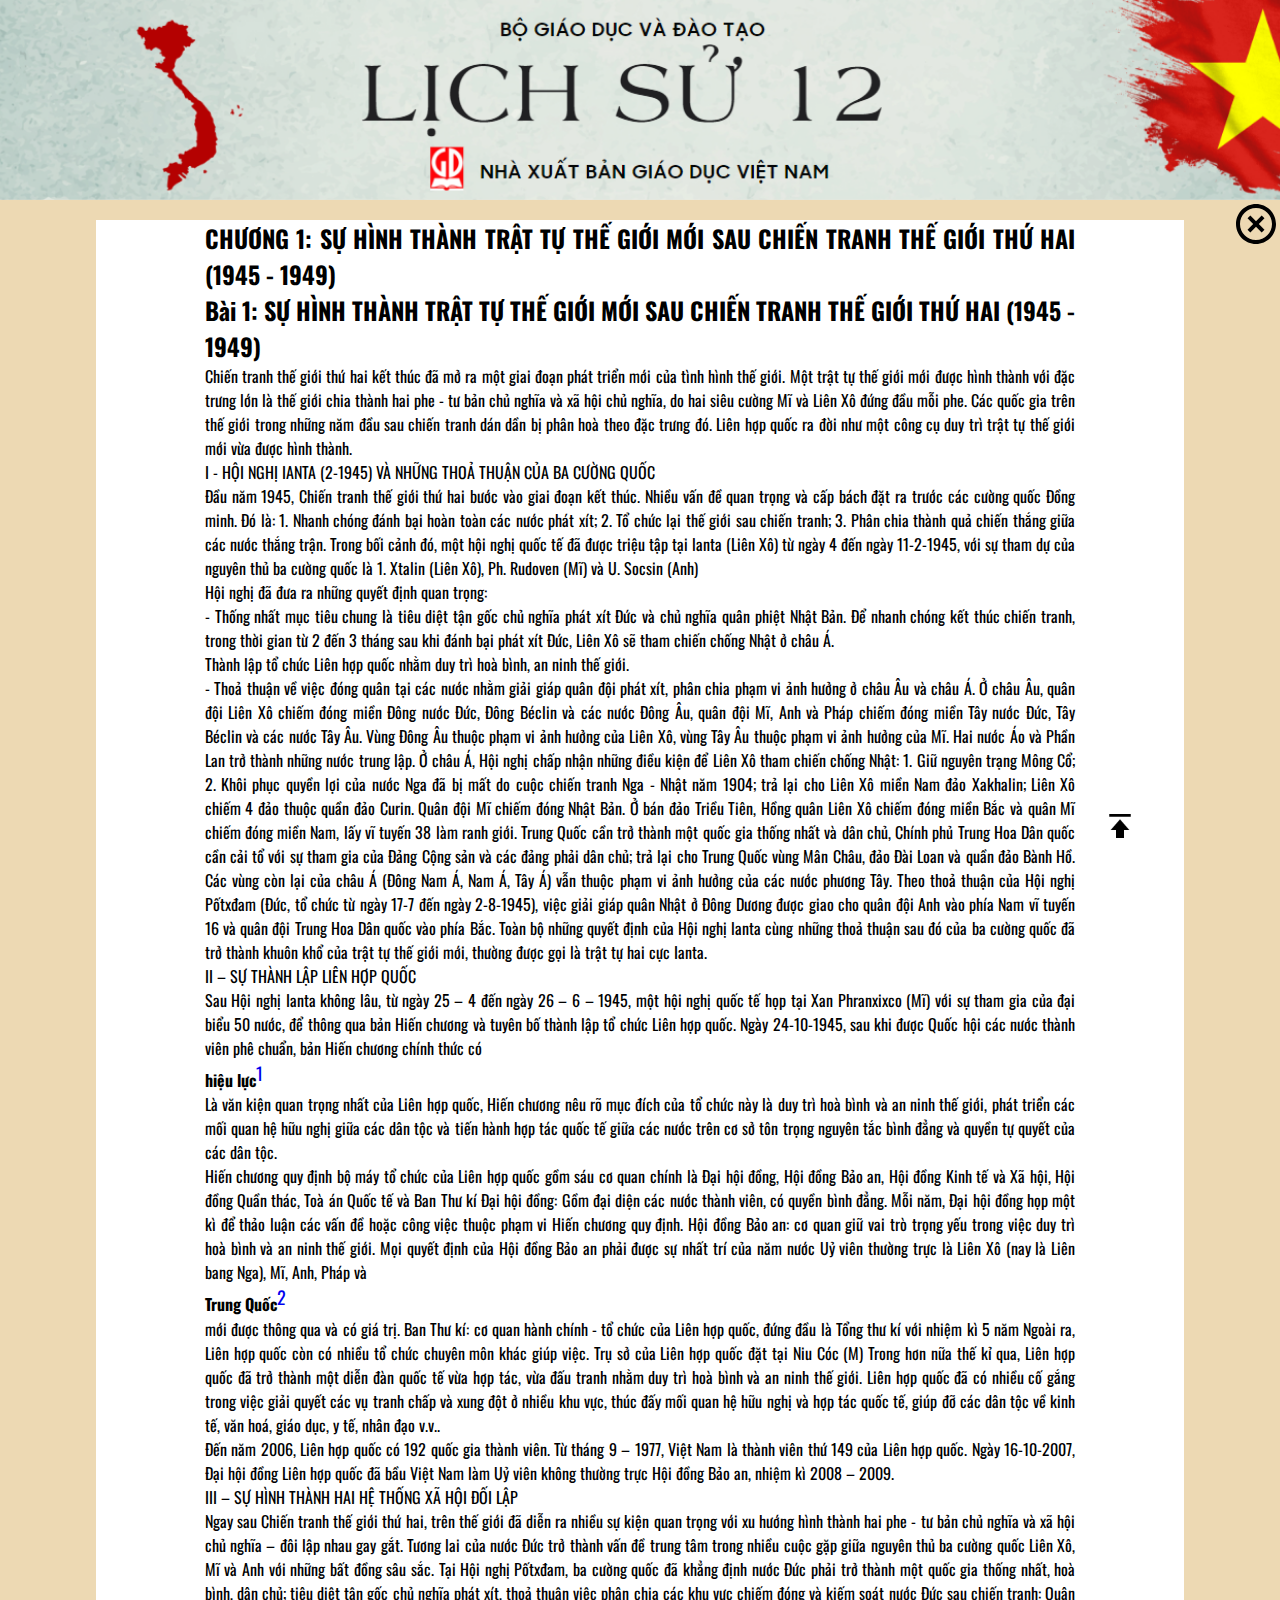
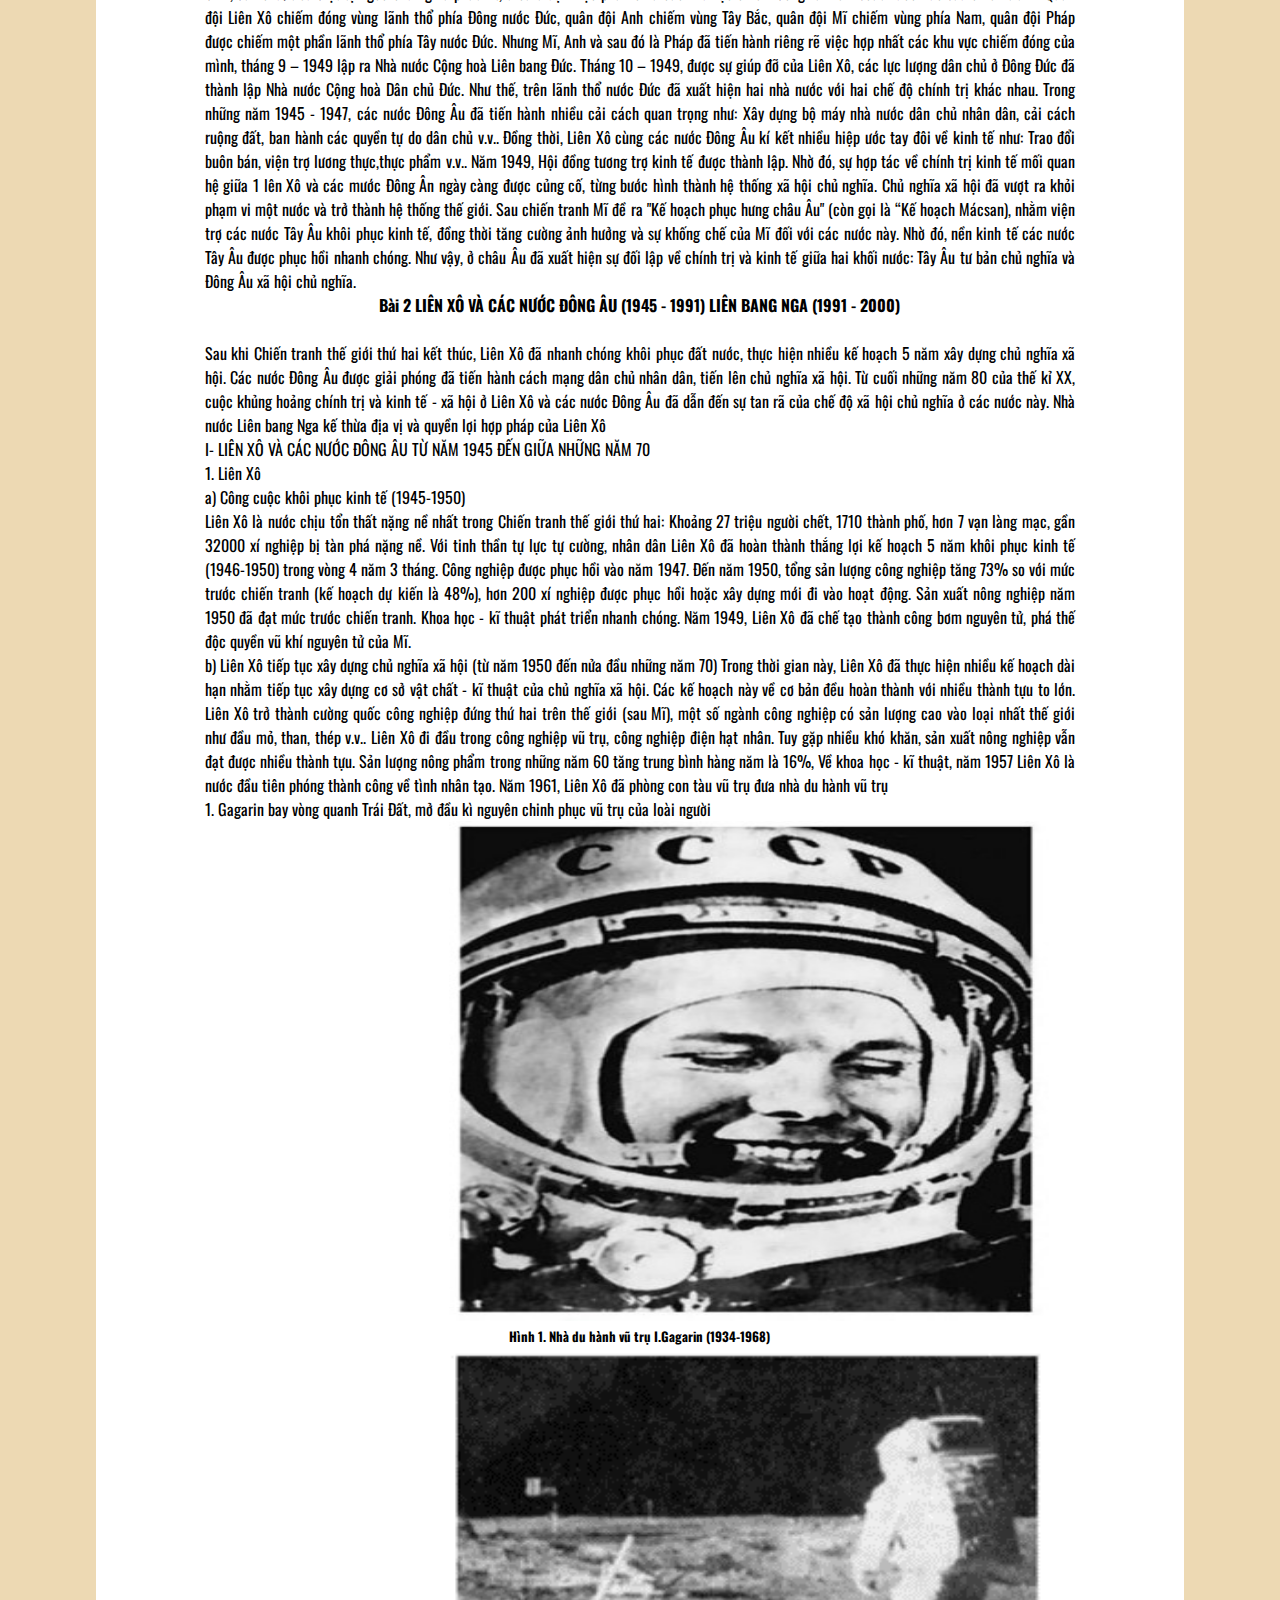
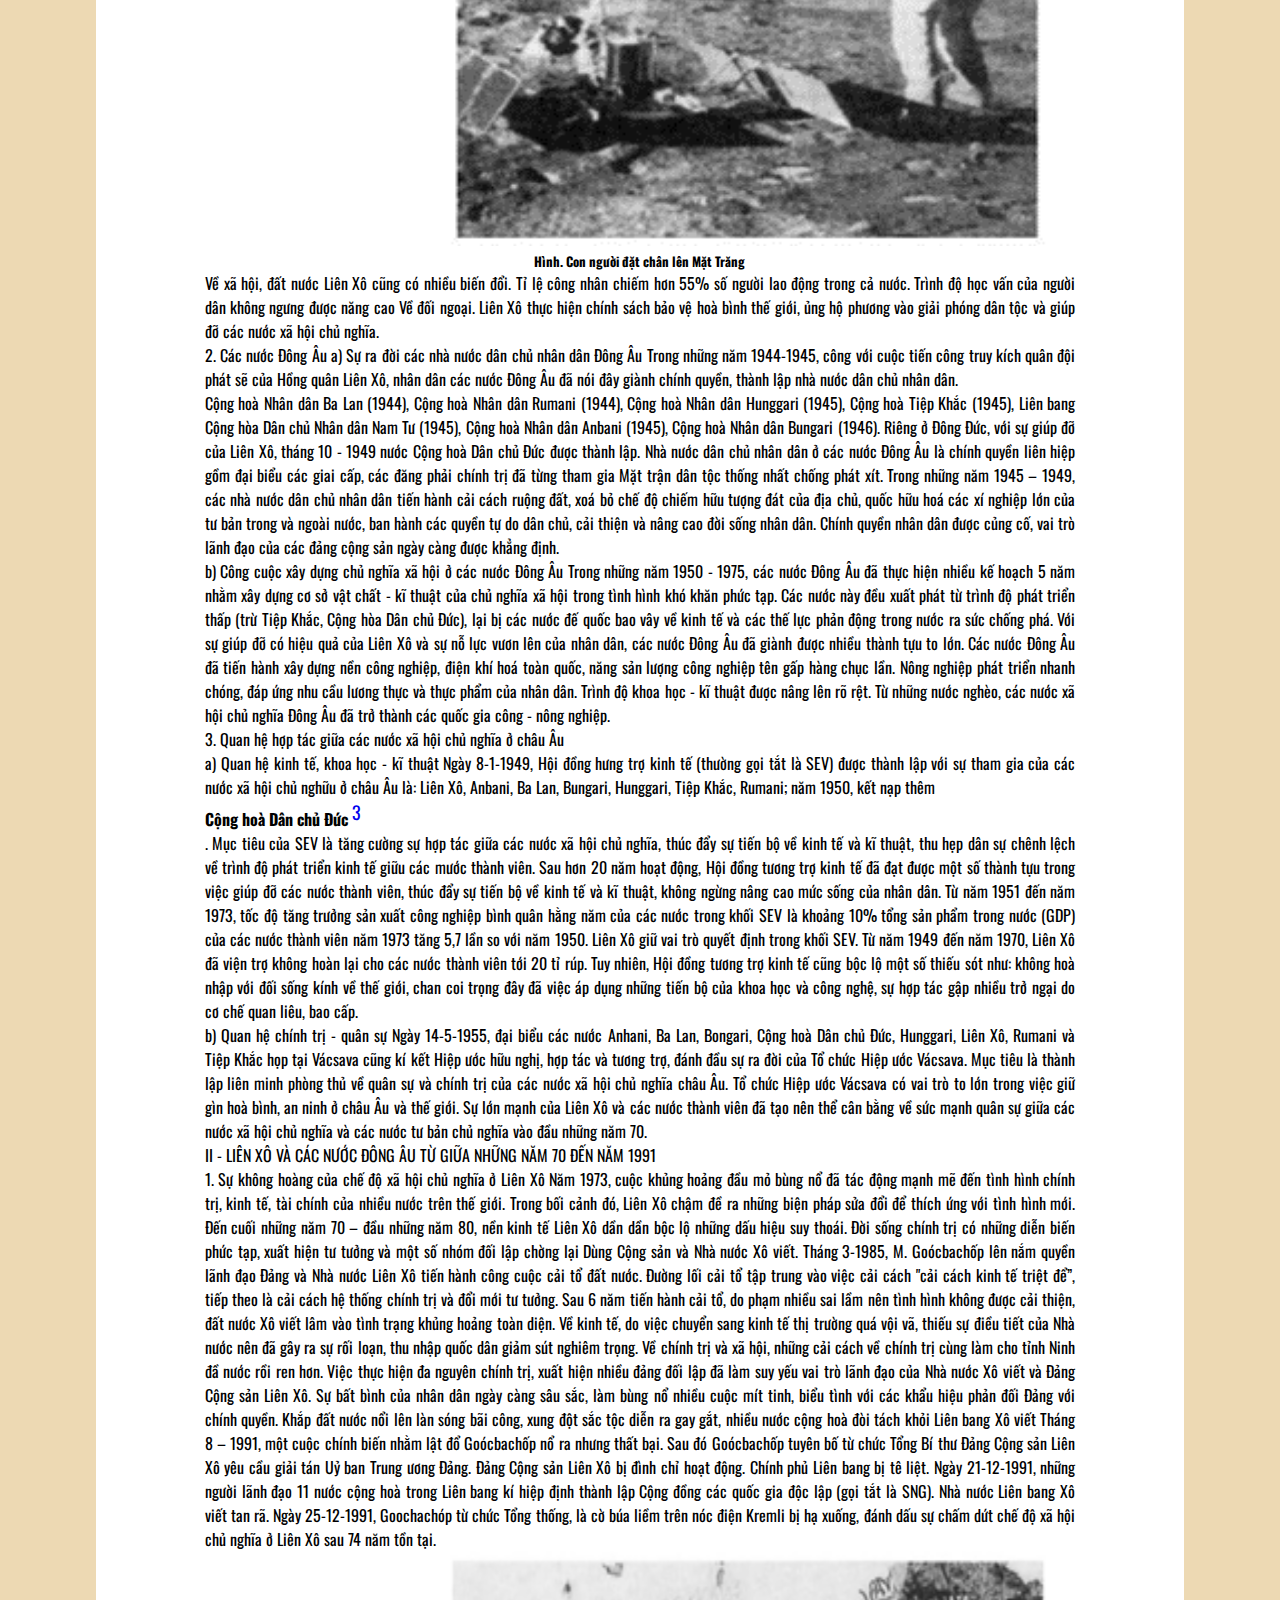
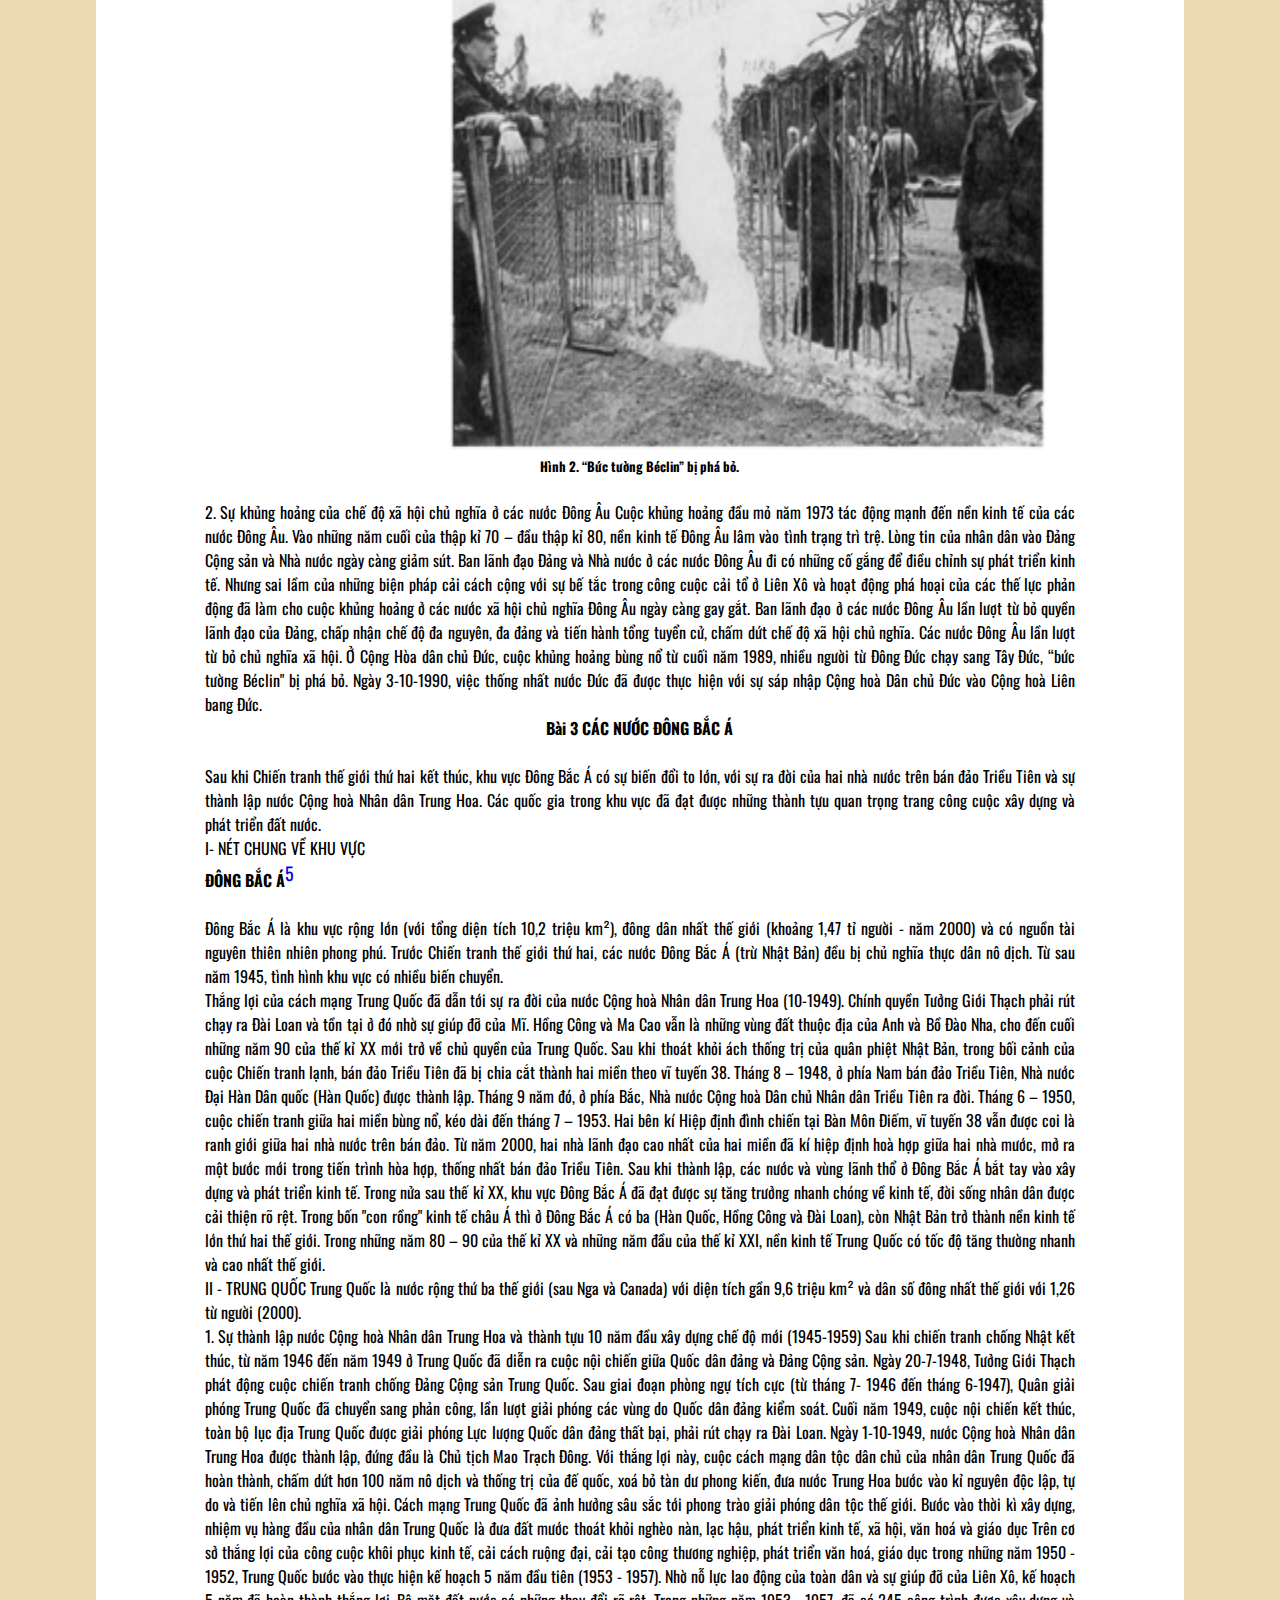
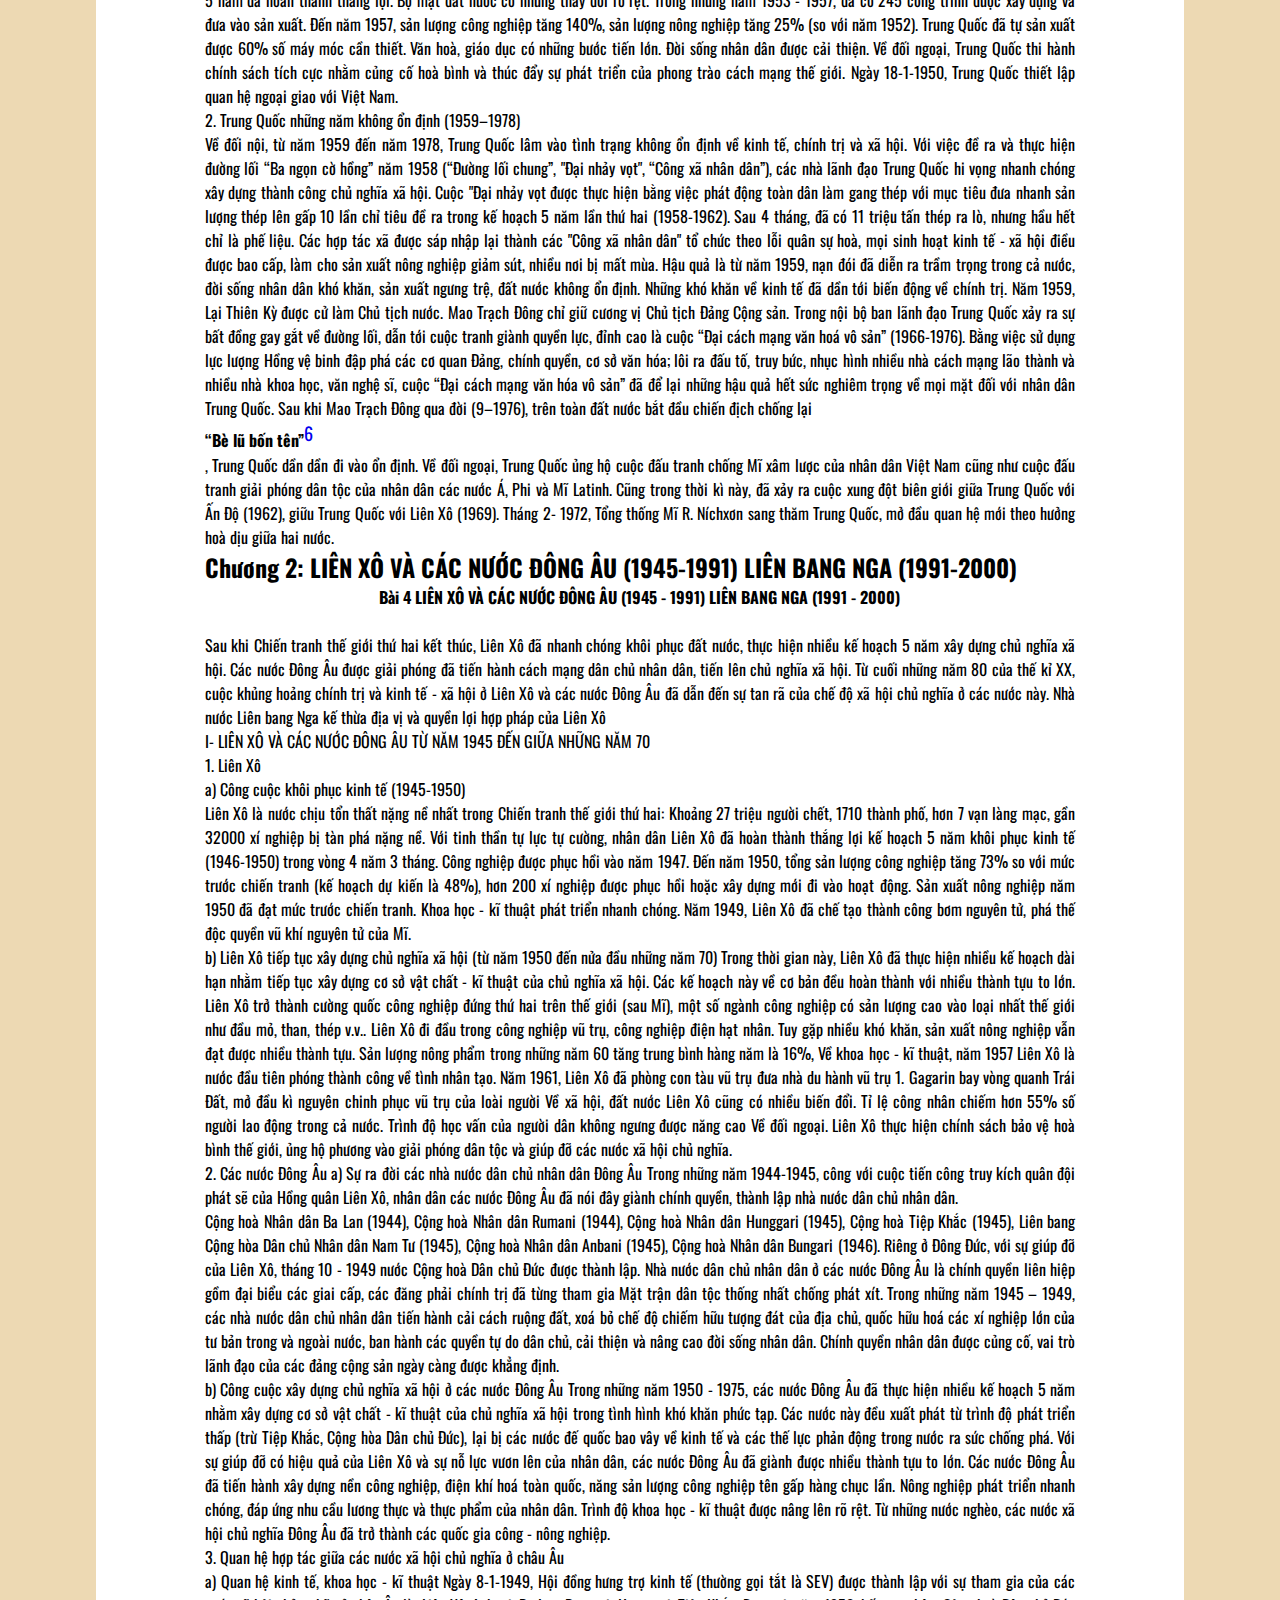
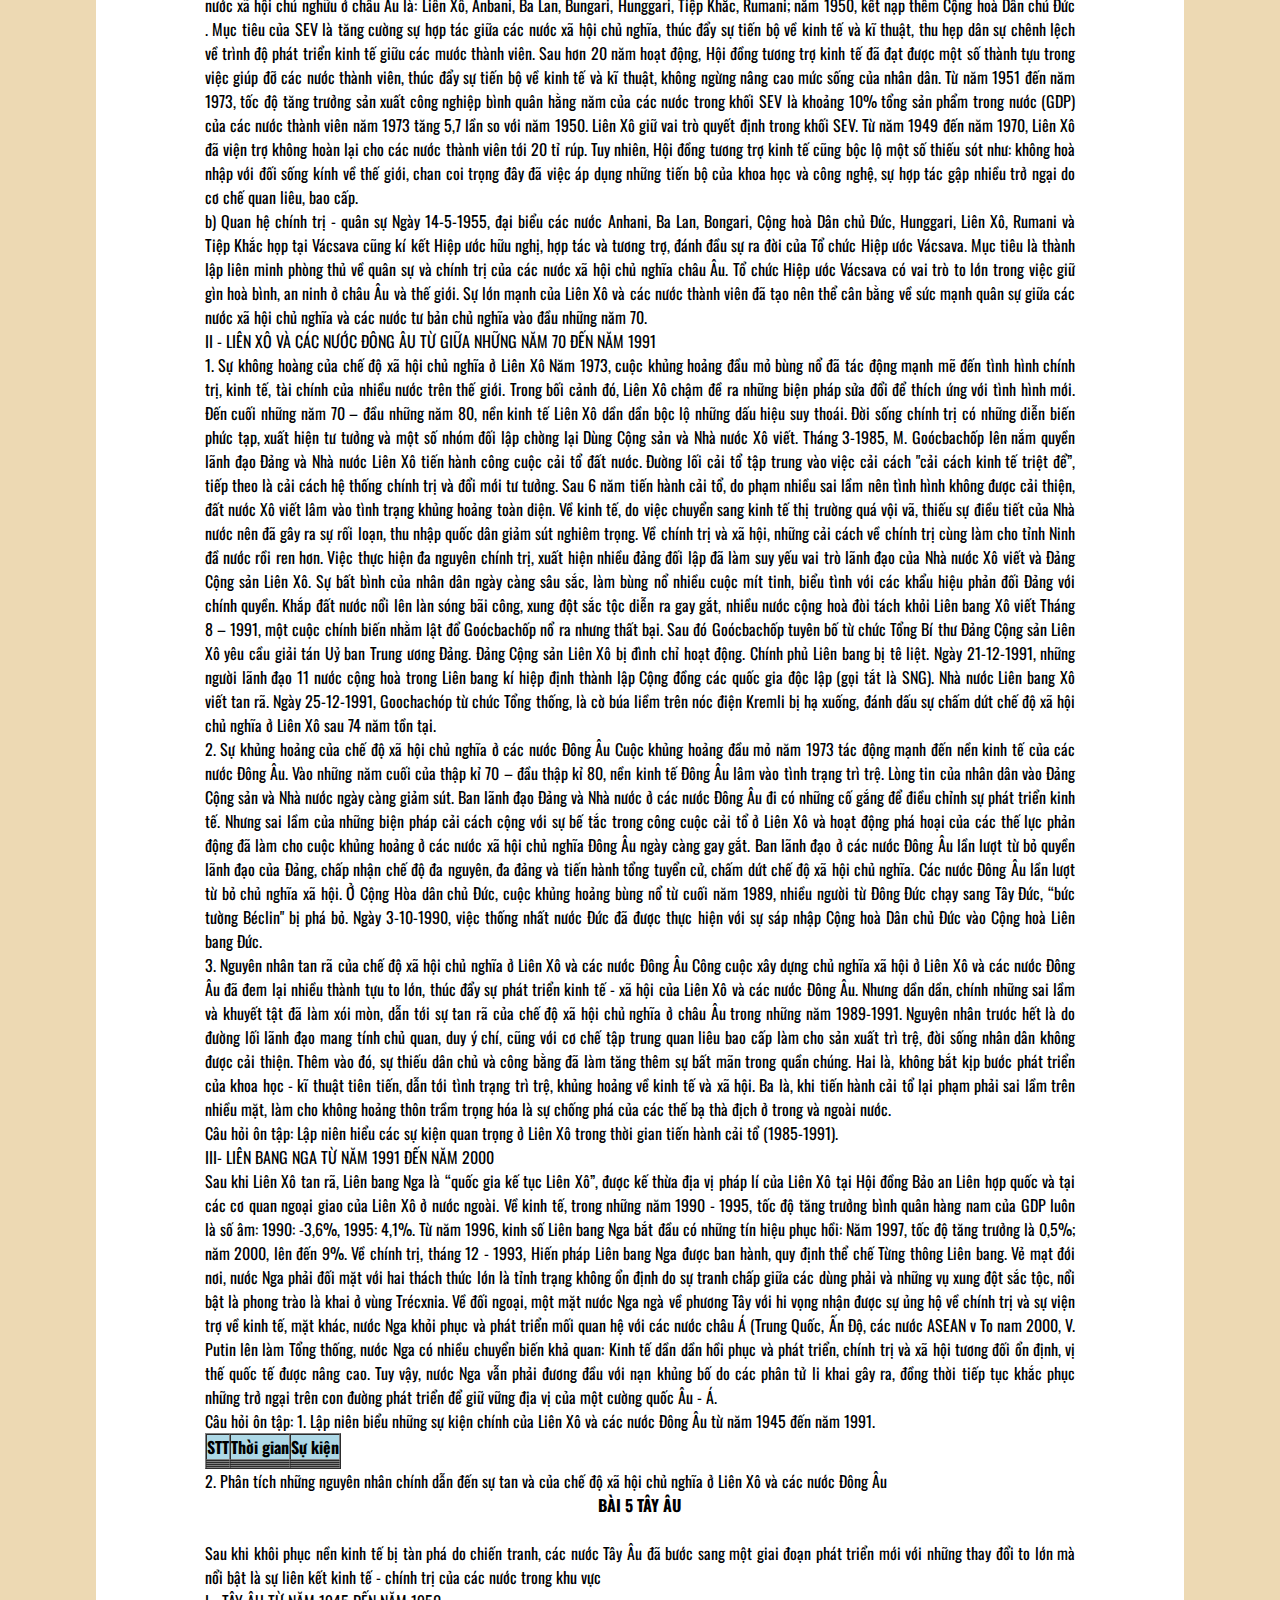
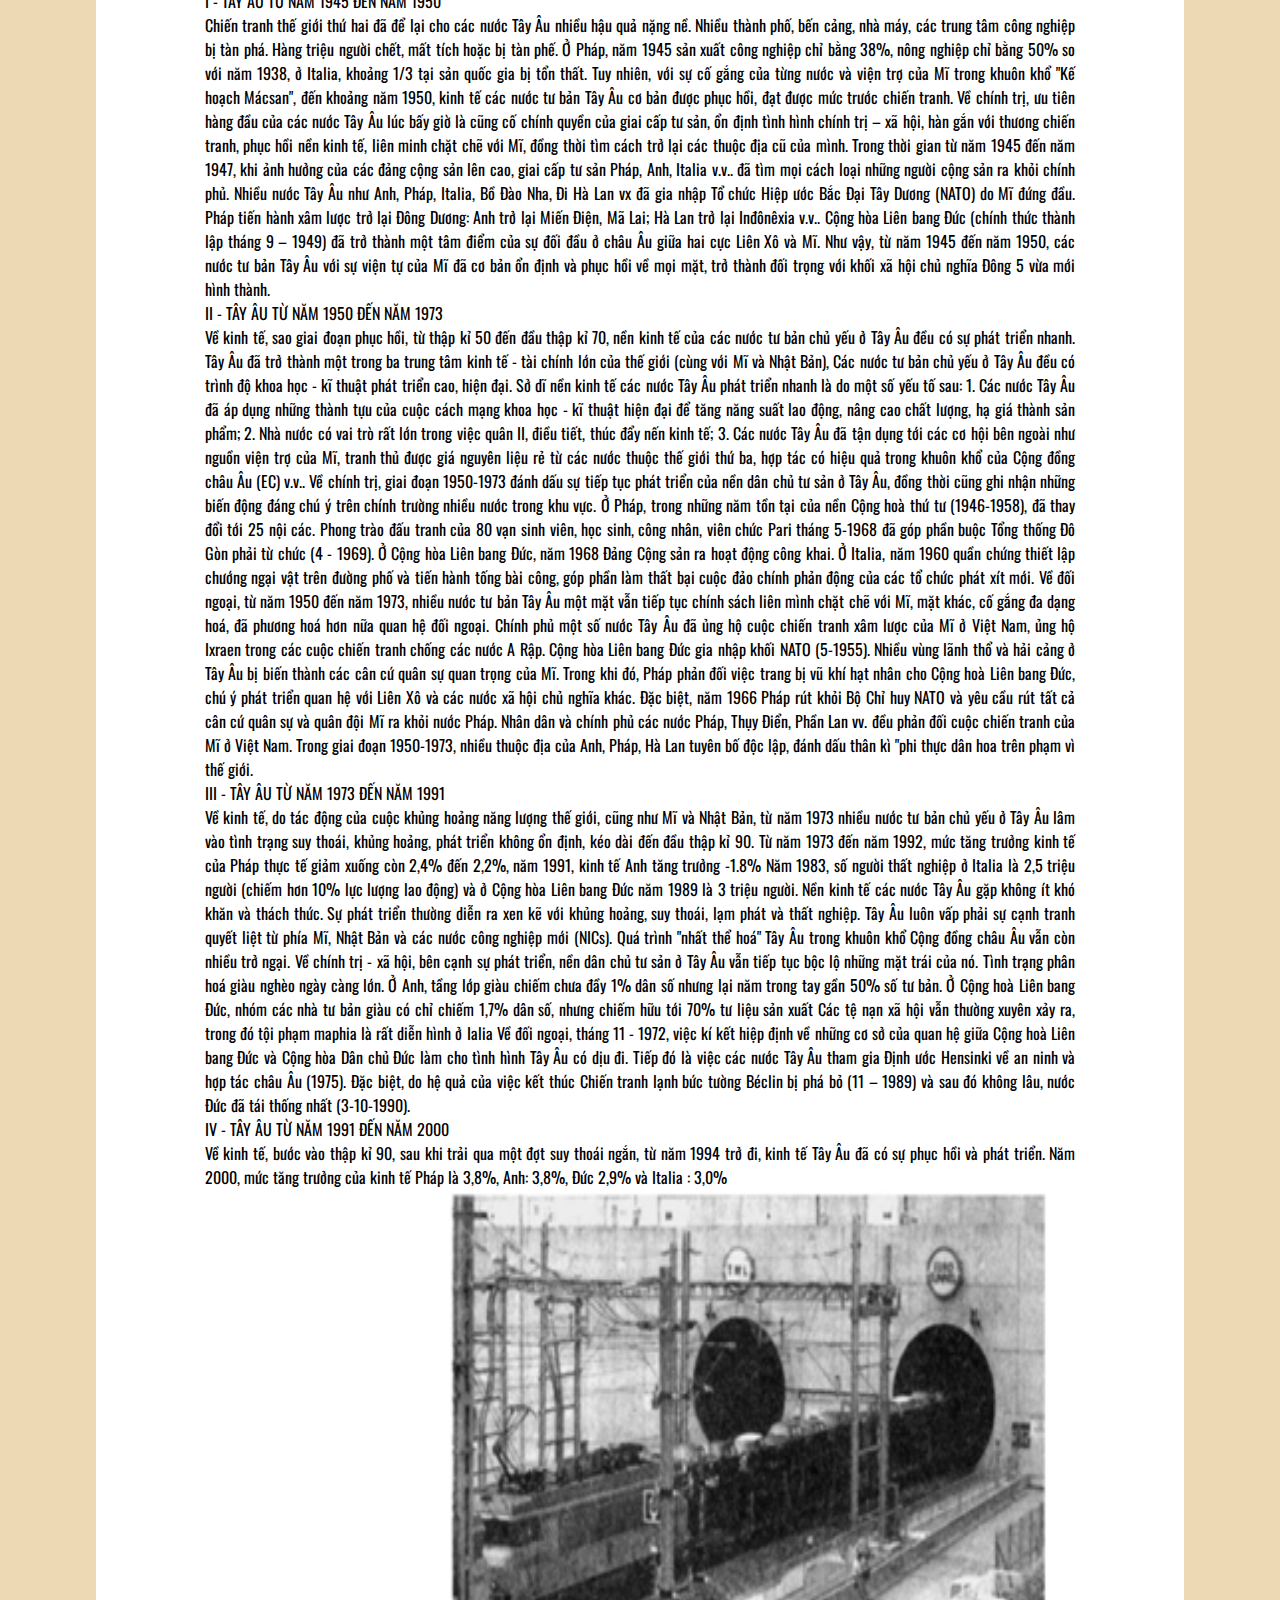
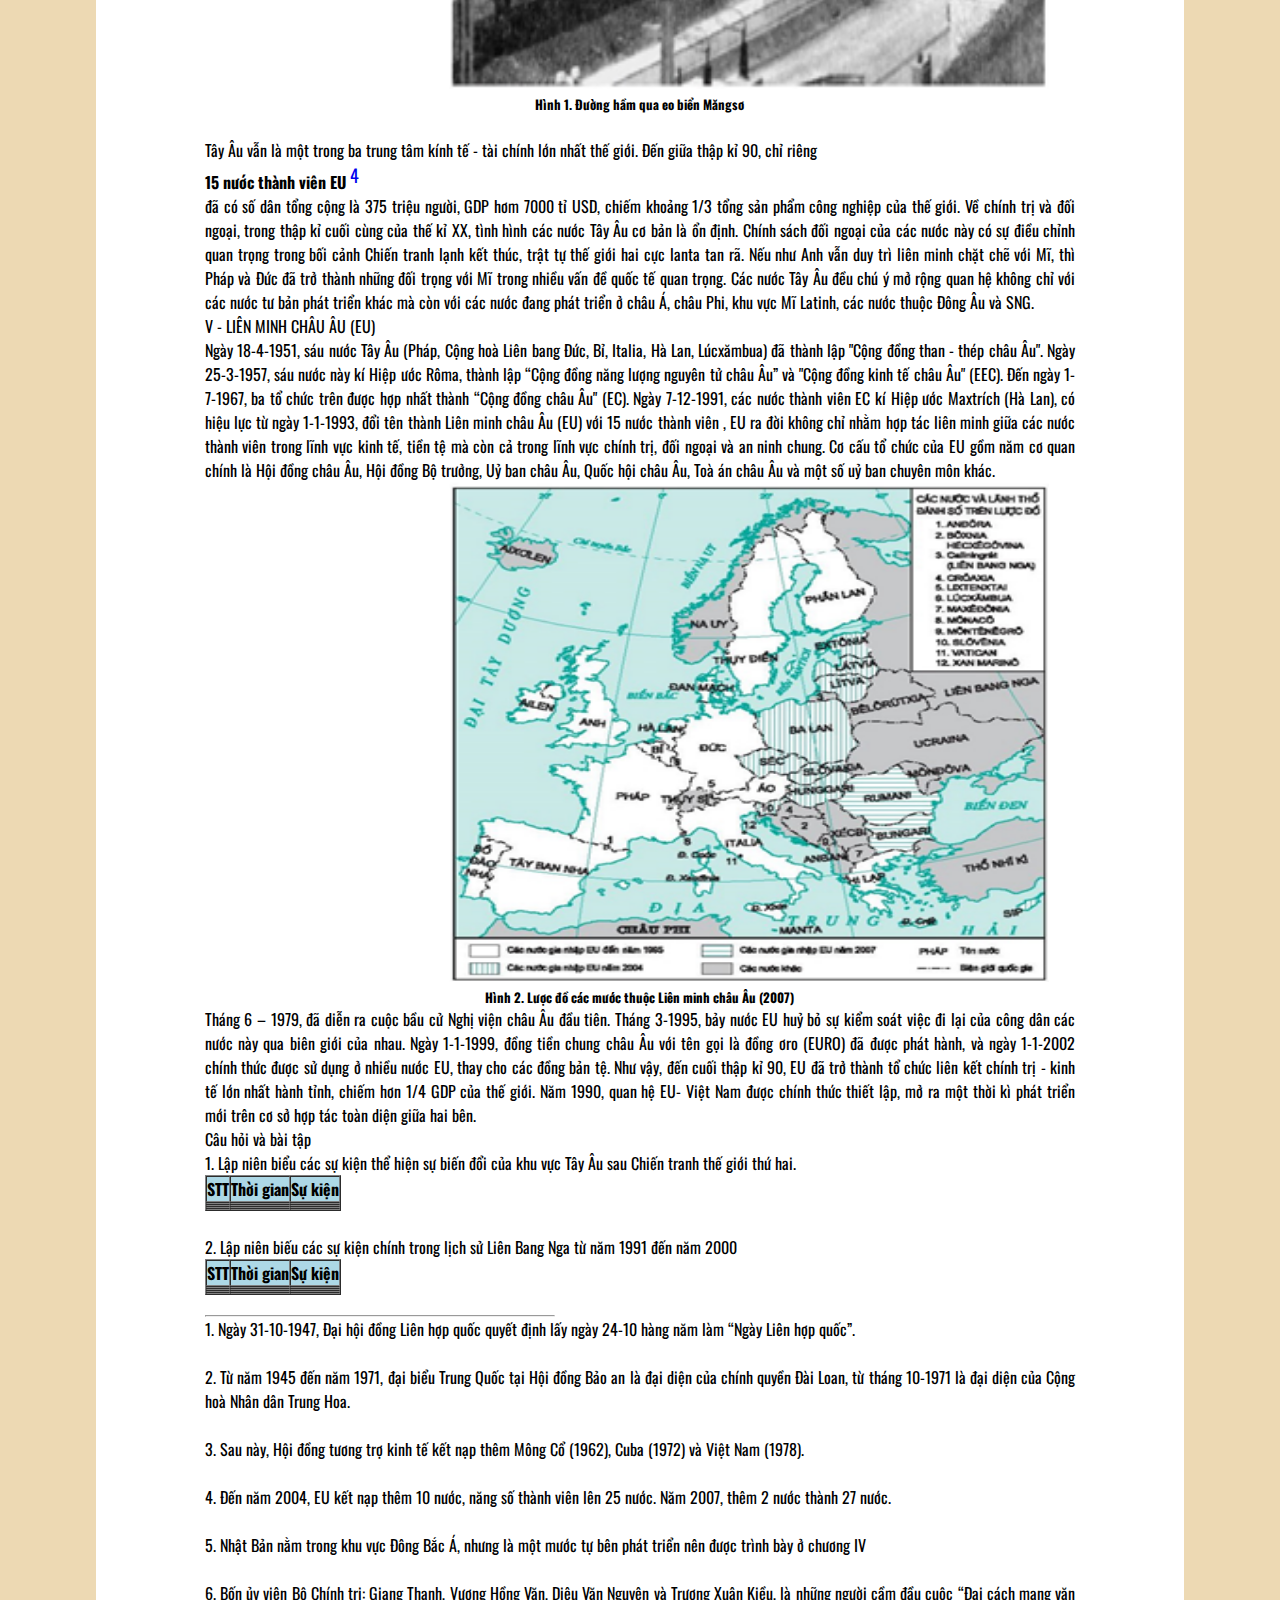
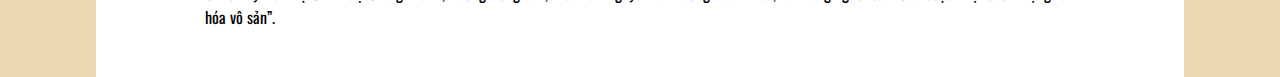
<file: zoom_chuong1.html>
<!DOCTYPE html>
<html lang="en">
<head>
    <meta charset="UTF-8">
    <meta name="viewport" content="width=device-width, initial-scale=1.0">
    <title>SÁCH GIÁO KHOA LỊCH SỬ 12</title>
    <link rel="stylesheet" href="zoom.css">
    <link rel="preconnect" href="https://fonts.googleapis.com">
<link rel="preconnect" href="https://fonts.gstatic.com" crossorigin>
<link href="https://fonts.googleapis.com/css2?family=Oswald:wght@200..700&display=swap" rel="stylesheet">
<!-- icon -->
<link href='https://unpkg.com/boxicons@2.1.4/css/boxicons.min.css' rel='stylesheet'>
</head>
<body>
    <header id="top">
        <div class="image_header"></div>
    </header>
    
    <div class="x">
        <a href="chuong1.html">
            <img src="[data-uri]"/>
        </a>
    </div>
    <div class="box">
        <div class="center">
            <div class="book_page">
                <div class="book">
                    <h2 class="chuong1-text" id="chuong1_topic">
                        CHƯƠNG 1: SỰ HÌNH THÀNH TRẬT TỰ THẾ GIỚI MỚI SAU CHIẾN TRANH THẾ GIỚI THỨ HAI (1945 - 1949)
                        
                    </h2>
                    <p class="chuong1-text" id="chuong1_part1">
                        
                    <div class="chuong1-text">
                        <h2> Bài 1: SỰ HÌNH THÀNH TRẬT TỰ THẾ GIỚI MỚI SAU CHIẾN TRANH THẾ GIỚI THỨ HAI (1945 - 1949)
                            </h2>
                        <p id="chuong1-1">
                            Chiến tranh thế giới thứ hai kết thúc đã mở ra một giai đoạn phát triển mới của tình hình thế giới. Một trật tự thế giới mới được hình thành với đặc trưng lớn là thế giới chia thành hai phe - tư bản chủ nghĩa và xã hội chủ nghĩa, do hai siêu cường Mĩ và Liên Xô đứng đầu mỗi phe.
Các quốc gia trên thế giới trong những năm đầu sau chiến tranh dán dần bị phân hoà theo đặc trưng đó. Liên hợp quốc ra đời như một công cụ duy trì trật tự thế giới mới vừa được hình thành.
                            <br>
                            I - HỘI NGHỊ IANTA (2-1945) VÀ NHỮNG THOẢ THUẬN CỦA BA CƯỜNG QUỐC
                            <br> Đầu năm 1945, Chiến tranh thế giới thứ hai bước vào giai đoạn kết thúc. Nhiều vấn đề quan trọng và cấp bách đặt ra trước các cường quốc Đồng minh. Đó là: 1. Nhanh chóng đánh bại hoàn toàn các nước phát xít; 2. Tổ chức lại thế giới sau chiến tranh; 3. Phân chia thành quả chiến thắng giữa các nước thắng trận.
                            Trong bối cảnh đó, một hội nghị quốc tế đã được triệu tập tại lanta (Liên Xô) từ ngày 4 đến ngày 11-2-1945, với sự tham dự của nguyên thủ ba cường quốc là 1. Xtalin (Liên Xô), Ph. Rudoven (Mĩ) và U. Socsin (Anh)                                
                            <br>Hội nghị đã đưa ra những quyết định quan trọng:
                            <br>- Thống nhất mục tiêu chung là tiêu diệt tận gốc chủ nghĩa phát xít Đức và chủ nghĩa quân phiệt Nhật Bản. Để nhanh chóng kết thúc chiến tranh, trong thời gian từ 2 đến 3 tháng sau khi đánh bại phát xít Đức, Liên Xô sẽ tham chiến chống Nhật ở châu Á.
                            <br>Thành lập tổ chức Liên hợp quốc nhằm duy trì hoà bình, an ninh thế giới.
                            <br>- Thoả thuận về việc đóng quân tại các nước nhằm giải giáp quân đội phát xít, phân chia phạm vi ảnh hưởng ở châu Âu và châu Á.
                            Ở châu Âu, quân đội Liên Xô chiếm đóng miền Đông nước Đức, Đông Béclin và các nước Đông Âu, quân đội Mĩ, Anh và Pháp chiếm đóng miền Tây nước Đức, Tây Béclin và các nước Tây Âu. Vùng Đông Âu thuộc phạm vi ảnh hưởng của Liên Xô, vùng Tây Âu thuộc phạm vi ảnh hưởng của Mĩ. Hai nước Áo và Phần Lan trở thành những nước trung lập.
                            Ở châu Á, Hội nghị chấp nhận những điều kiện để Liên Xô tham chiến chống Nhật: 1. Giữ nguyên trạng Mông Cổ; 2. Khôi phục quyền lợi của nước Nga đã bị mất do cuộc chiến tranh Nga - Nhật năm 1904; trả lại cho Liên Xô miền Nam đảo Xakhalin; Liên Xô chiếm 4 đảo thuộc quần đảo Curin.
                            Quân đội Mĩ chiếm đóng Nhật Bản. Ở bán đảo Triều Tiên, Hồng quân Liên Xô chiếm đóng miền Bắc và quân Mĩ chiếm đóng miền Nam, lấy vĩ tuyến 38 làm ranh giới. Trung Quốc cần trở thành một quốc gia thống nhất và dân chủ, Chính phủ Trung Hoa Dân quốc cần cải tổ với sự tham gia của Đảng Cộng sản và các đảng phải dân chủ; trả lại cho Trung Quốc vùng Mân Châu, đảo Đài Loan và quần đảo Bành Hồ. Các vùng còn lại của châu Á (Đông Nam Á, Nam Á, Tây Á) vẫn thuộc phạm vi ảnh hưởng của các nước phương Tây. Theo thoả thuận của Hội nghị Pốtxđam (Đức, tổ chức từ ngày 17-7 đến ngày 2-8-1945), việc giải giáp quân Nhật ở Đông Dương được giao cho quân đội Anh vào phía Nam vĩ tuyến 16 và quân đội Trung Hoa Dân quốc vào phía Bắc.
                            Toàn bộ những quyết định của Hội nghị lanta cùng những thoả thuận sau đó của ba cường quốc đã trở thành khuôn khổ của trật tự thế giới mới, thường được gọi là trật tự hai cực Ianta.                                
                            <br>II – SỰ THÀNH LẬP LIÊN HỢP QUỐC
                            <br>Sau Hội nghị Ianta không lâu, từ ngày 25 – 4 đến ngày 26 – 6 – 1945, một hội nghị quốc tế họp tại Xan Phranxixco (Mĩ) với sự tham gia của đại biểu 50 nước, để thông qua bản Hiến chương và tuyên bố thành lập tổ chức Liên hợp quốc. Ngày 24-10-1945, sau khi được Quốc hội các nước thành viên phê chuẩn, bản Hiến chương chính thức có <p><span style="font-weight: bold;">hiệu lực</span><a href="#note1" style="vertical-align: super; font-size: 18px; text-decoration:none">1</a></p>
                            Là văn kiện quan trọng nhất của Liên hợp quốc, Hiến chương nêu rõ mục đích của tổ chức này là duy trì hoà bình và an ninh thế giới, phát triển các mối quan hệ hữu nghị giữa các dân tộc và tiến hành hợp tác quốc tế giữa các nước trên cơ sở tôn trọng nguyên tắc bình đẳng và quyền tự quyết của các dân tộc.                                
                            <br>Hiến chương quy định bộ máy tổ chức của Liên hợp quốc gồm sáu cơ quan chính là Đại hội đồng, Hội đồng Bảo an, Hội đồng Kinh tế và Xã hội, Hội đồng Quần thác, Toà án Quốc tế và Ban Thư kí Đại hội đồng: Gồm đại diện các nước thành viên, có quyền bình đẳng. Mỗi năm, Đại hội đồng họp một kì để thảo luận các vấn đề hoặc công việc thuộc phạm vi Hiến chương quy định.
                            Hội đồng Bảo an: cơ quan giữ vai trò trọng yếu trong việc duy trì hoà bình và an ninh thế giới. Mọi quyết định của Hội đồng Bảo an phải được sự nhất trí của năm nước Uỷ viên thường trực là Liên Xô (nay là Liên bang Nga), Mĩ, Anh, Pháp và <p><span style="font-weight: bold;">Trung Quốc</span><a href="#note2" style="vertical-align: super; font-size: 18px; text-decoration:none">2</a></p>  mới được thông qua và có giá trị.
                            Ban Thư kí: cơ quan hành chính - tổ chức của Liên hợp quốc, đứng đầu là Tổng thư kí với nhiệm kì 5 năm Ngoài ra, Liên hợp quốc còn có nhiều tổ chức chuyên môn khác giúp việc.
                            Trụ sở của Liên hợp quốc đặt tại Niu Cóc (M)
                            Trong hơn nữa thế kỉ qua, Liên hợp quốc đã trở thành một diễn đàn quốc tế vừa hợp tác, vừa đấu tranh nhằm duy trì hoà bình và an ninh thế giới. Liên hợp quốc đã có nhiều cố gắng trong việc giải quyết các vụ tranh chấp và xung đột ở nhiều khu vực, thúc đấy mối quan hệ hữu nghị và hợp tác quốc tế, giúp đỡ các dân tộc về kinh
                            tế, văn hoá, giáo dục, y tế, nhân đạo v.v..
                            <br>Đến năm 2006, Liên hợp quốc có 192 quốc gia thành viên.
                            Từ tháng 9 – 1977, Việt Nam là thành viên thứ 149 của Liên hợp quốc.
                            Ngày 16-10-2007, Đại hội đồng Liên hợp quốc đã bầu Việt Nam làm Uỷ viên không thường trực Hội đồng Bảo an, nhiệm kì 2008 – 2009.                                                                
                            <br>III – SỰ HÌNH THÀNH HAI HỆ THỐNG XÃ HỘI ĐỐI LẬP
                            <br>Ngay sau Chiến tranh thế giới thứ hai, trên thế giới đã diễn ra nhiều sự kiện quan trọng với xu hướng hình thành hai phe - tư bản chủ nghĩa và xã hội chủ nghĩa – đôi lập nhau gay gắt.
                            Tương lai của nước Đức trở thành vấn đề trung tâm trong nhiều cuộc gặp giữa nguyên thủ ba cường quốc Liên Xô, Mĩ và Anh với những bất đồng sâu sắc. Tại Hội nghị Pốtxđam, ba cường quốc đã khẳng định nước Đức phải trở thành một quốc gia thống nhất, hoà bình, dân chủ; tiêu diệt tận gốc chủ nghĩa phát xít, thoả thuận việc phân chia các khu vực chiếm đóng và kiếm soát nước Đức sau chiến tranh: Quân đội Liên Xô chiếm đóng vùng lãnh thổ phía Đông nước Đức, quân đội Anh chiếm vùng Tây Bắc, quân đội Mĩ chiếm vùng phía Nam, quân đội Pháp được chiếm một phần lãnh thổ phía Tây nước Đức. Nhưng Mĩ, Anh và sau đó là Pháp đã tiến hành riêng rẽ việc hợp nhất các khu vực chiếm đóng của mình, tháng 9 – 1949 lập ra Nhà nước Cộng hoà Liên bang Đức. Tháng 10 – 1949, được sự giúp đỡ của Liên Xô, các lực lượng dân chủ ở Đông Đức đã thành lập Nhà nước Cộng hoà Dân chủ Đức. Như thế, trên lãnh thổ nước Đức đã xuất hiện hai nhà nước với hai chế độ chính trị khác nhau.
                            Trong những năm 1945 - 1947, các nước Đông Âu đã tiến hành nhiều cải cách quan trọng như: Xây dựng bộ máy nhà nước dân chủ nhân dân, cải cách ruộng đất,
                            ban hành các quyền tự do dân chủ v.v.. Đồng thời, Liên Xô cùng các nước Đông Âu kí kết nhiều hiệp ước tay đôi về kinh tế như: Trao đổi buôn bán, viện trợ lương thực,thực phẩm v.v.. Năm 1949, Hội đồng tương trợ kinh tế được thành lập. Nhờ đó, sự hợp tác về chính trị kinh tế mối quan hệ giữa 1 lên Xô và các mước Đông Ân ngày càng được củng cố, từng bước hình thành hệ thống xã hội chủ nghĩa. Chủ nghĩa xã hội đã vượt ra khỏi phạm vi một nước và trở thành hệ thống thế giới.
                            Sau chiến tranh Mĩ đề ra "Kế hoạch phục hưng châu Âu" (còn gọi là “Kế hoạch Mácsan), nhằm viện trợ các nước Tây Âu khôi phục kinh tế, đồng thời tăng cường ảnh hưởng và sự khống chế của Mĩ đối với các nước này. Nhờ đó, nền kinh tế các nước Tây Âu được phục hồi nhanh chóng. 
                            Như vậy, ở châu Âu đã xuất hiện sự đối lập về chính trị và kinh tế giữa hai khối nước: Tây Âu tư bản chủ nghĩa và Đông Âu xã hội chủ nghĩa.
                    
                        </p>
                    
                            <h2>
                                </h2>
                        <p id="chuong1-2">
                            <p style="text-align: center; font-weight: bold;">Bài 2
                                LIÊN XÔ VÀ CÁC NƯỚC ĐÔNG ÂU (1945 - 1991) LIÊN BANG NGA (1991 - 2000)
</p>
                            <br>
                            Sau khi Chiến tranh thế giới thứ hai kết thúc, Liên Xô đã nhanh chóng khôi phục đất nước, thực hiện nhiều kế hoạch 5 năm xây dựng chủ nghĩa xã hội. Các nước Đông Âu được giải phóng đã tiến hành cách mạng dân chủ nhân dân, tiến lên chủ nghĩa xã hội.
                            Từ cuối những năm 80 của thế kỉ XX, cuộc khủng hoảng chính trị và kinh tế - xã hội ở Liên Xô và các nước Đông Âu đã dẫn đến sự tan rã của chế độ xã hội chủ nghĩa ở các nước này. Nhà nước Liên bang Nga kế thừa địa vị và quyền lợi hợp pháp của Liên Xô
                            <br>I- LIÊN XÔ VÀ CÁC NƯỚC ĐÔNG ÂU TỪ NĂM 1945 ĐẾN GIỮA NHỮNG NĂM 70
                            <br> 1. Liên Xô
                            <br>a) Công cuộc khôi phục kinh tế (1945-1950)
                            <br>Liên Xô là nước chịu tổn thất nặng nề nhất trong Chiến tranh thế giới thứ hai: Khoảng 27 triệu người chết, 1710 thành phố, hơn 7 vạn làng mạc, gần 32000 xí nghiệp bị tàn phá nặng nề.
                            Với tinh thần tự lực tự cường, nhân dân Liên Xô đã hoàn thành thắng lợi kế hoạch 5 năm khôi phục kinh tế (1946-1950) trong vòng 4 năm 3 tháng.
                            Công nghiệp được phục hồi vào năm 1947. Đến năm 1950, tổng sản lượng công nghiệp tăng 73% so với mức trước chiến tranh (kế hoạch dự kiến là 48%), hơn 200 xí nghiệp được phục hồi hoặc xây dựng mới đi vào hoạt động.
                            Sản xuất nông nghiệp năm 1950 đã đạt mức trước chiến tranh.
                            Khoa học - kĩ thuật phát triển nhanh chóng. Năm 1949, Liên Xô đã chế tạo thành công bơm nguyên tử, phá thế độc quyền vũ khí nguyên tử của Mĩ.
                            
                            <br>b) Liên Xô tiếp tục xây dựng chủ nghĩa xã hội (từ năm 1950 đến nửa đầu những năm 70)
                            Trong thời gian này, Liên Xô đã thực hiện nhiều kế hoạch dài hạn nhằm tiếp tục xây dựng cơ sở vật chất - kĩ thuật của chủ nghĩa xã hội. Các kế hoạch này về cơ bản đều hoàn thành với nhiều thành tựu to lớn.
                            Liên Xô trở thành cường quốc công nghiệp đứng thứ hai trên thế giới (sau Mĩ), một số ngành công nghiệp có sản lượng cao vào loại nhất thế giới như đầu mỏ, than, thép v.v.. Liên Xô đi đầu trong công nghiệp vũ trụ, công nghiệp điện hạt nhân.
                            Tuy gặp nhiều khó khăn, sản xuất nông nghiệp vẫn đạt được nhiều thành tựu. Sản lượng nông phẩm trong những năm 60 tăng trung bình hàng năm là 16%,
                            Về khoa học - kĩ thuật, năm 1957 Liên Xô là nước đầu tiên phóng thành công về tình nhân tạo. Năm 1961, Liên Xô đã phòng con tàu vũ trụ đưa nhà du hành vũ trụ 
                            <br>1. Gagarin bay vòng quanh Trái Đất, mở đầu kì nguyên chinh phục vũ trụ của loài người
                           <p style="text-align: center;">
                            <img style="text-align: center; width: 600px; height: 500px;" src="./hinh1.jpg" alt="Mô tả ảnh"></p>
                                <h2 style="text-align: center; font-size: small;">Hình 1. Nhà du hành vũ trụ I.Gagarin (1934-1968)</h2>
                                <p style="text-align: center;">
                                    <img style="text-align: center; width: 600px; height: 500px;" src="./hinh.png" alt="Mô tả ảnh"></p>
                                        <h2 style="text-align: center; font-size: small;">Hình. Con người đặt chân lên Mặt Trăng</h2>
                            Về xã hội, đất nước Liên Xô cũng có nhiều biến đổi. Tỉ lệ công nhân chiếm hơn 55% số người lao động trong cả nước. Trình độ học vấn của người dân không ngưng được năng cao
                            Về đối ngoại. Liên Xô thực hiện chính sách bảo vệ hoà bình thế giới, ủng hộ phương vào giải phóng dân tộc và giúp đỡ các nước xã hội chủ nghĩa.
                            <br>2. Các nước Đông Âu
                            a) Sự ra đời các nhà nước dân chủ nhân dân Đông Âu
                             Trong những năm 1944-1945, công với cuộc tiến công truy kích quân đội phát sẽ của Hồng quân Liên Xô, nhân dân các nước Đông Âu đã nói đây giành chính quyền, thành lập nhà nước dân chủ nhân dân.                                
                            <br>Cộng hoà Nhân dân Ba Lan (1944), Cộng hoà Nhân dân Rumani (1944), Cộng hoà Nhân dân Hunggari (1945), Cộng hoà Tiệp Khắc (1945), Liên bang Cộng hòa Dân chủ Nhân dân Nam Tư (1945), Cộng hoà Nhân dân Anbani (1945), Cộng hoà Nhân dân Bungari (1946).
                            Riêng ở Đông Đức, với sự giúp đỡ của Liên Xô, tháng 10 - 1949 nước Cộng hoà Dân chủ Đức được thành lập.
                            Nhà nước dân chủ nhân dân ở các nước Đông Âu là chính quyền liên hiệp gồm đại biểu các giai cấp, các đăng phải chính trị đã từng tham gia Mặt trận dân tộc thống nhất chống phát xít. Trong những năm 1945 – 1949, các nhà nước dân chủ nhân dân tiến hành cải cách ruộng đất, xoá bỏ chế độ chiếm hữu tượng đát của địa chủ, quốc hữu hoá các xí nghiệp lớn của tư bản trong và ngoài nước, ban hành các quyền tự do dân chủ, cải thiện và nâng cao đời sống nhân dân. Chính quyền nhân dân được củng cố, vai trò lãnh đạo của các đảng cộng sản ngày càng được khẳng định.
                            <br>b) Công cuộc xây dựng chủ nghĩa xã hội ở các nước Đông Âu
                            Trong những năm 1950 - 1975, các nước Đông Âu đã thực hiện nhiều kế hoạch 5 năm nhằm xây dựng cơ sở vật chất - kĩ thuật của chủ nghĩa xã hội trong tình hình khó khăn phức tạp. Các nước này đều xuất phát từ trình độ phát triển thấp (trừ Tiệp Khắc, Cộng hòa Dân chủ Đức), lại bị các nước đế quốc bao vây về kinh tế và các thế lực phản động trong nước ra sức chống phá. Với sự giúp đỡ có hiệu quả của Liên Xô và sự nỗ lực vươn lên của nhân dân, các nước Đông Âu đã giành được nhiều thành tựu to lớn. Các nước Đông Âu đã tiến hành xây dựng nền công nghiệp, điện khí hoá toàn quốc, năng sản lượng công nghiệp tên gấp hàng chục lần. Nông nghiệp phát triển nhanh chóng, đáp ứng nhu cầu lương thực và thực phẩm của nhân dân. Trình độ khoa học - kĩ thuật được nâng lên rõ rệt. Từ những nước nghèo, các nước xã hội chủ nghĩa Đông Âu đã trở thành các quốc gia công - nông nghiệp.
                            <br>3. Quan hệ hợp tác giữa các nước xã hội chủ nghĩa ở châu Âu
                            <br>a) Quan hệ kinh tế, khoa học - kĩ thuật
                            Ngày 8-1-1949, Hội đồng hưng trợ kinh tế (thường gọi tắt là SEV) được thành lập với sự tham gia của các nước xã hội chủ nghữu ở châu Âu là: Liên Xô, Anbani, Ba Lan, Bungari, Hunggari, Tiệp Khắc, Rumani; năm 1950, kết nạp thêm <p><span style="font-weight: bold;">Cộng hoà Dân chủ Đức </span><a href="#note3" style="vertical-align: super; font-size: 18px; text-decoration:none">3</a></p>. Mục tiêu của SEV là tăng cường sự hợp tác giữa các nước xã hội chủ nghĩa, thúc đẩy sự tiến bộ về kinh tế và kĩ thuật, thu hẹp dân sự chênh lệch về trình độ phát triển kinh tế giữu các mước thành viên. Sau hơn 20 năm hoạt động, Hội đồng tương trợ kinh tế đã đạt được một số thành tựu trong việc giúp đỡ các nước thành viên, thúc đẩy sự tiến bộ về kinh tế và kĩ thuật, không ngừng nâng cao mức sống của nhân dân.
                            Từ năm 1951 đến năm 1973, tốc độ tăng trưởng sản xuất công nghiệp bình quân hằng năm của các nước trong khối SEV là khoảng 10% tổng sản phẩm trong nước (GDP) của các nước thành viên năm 1973 tăng 5,7 lần so với năm 1950. Liên Xô giữ vai trò quyết định trong khối SEV. Từ năm 1949 đến năm 1970, Liên Xô đã viện trợ không hoàn lại cho các nước thành viên tới 20 tỉ rúp.
                            Tuy nhiên, Hội đồng tương trợ kinh tế cũng bộc lộ một số thiếu sót như: không hoà nhập với đối sống kính về thế giới, chan coi trọng đây đã việc áp dụng những tiến bộ của khoa học và công nghệ, sự hợp tác gập nhiều trở ngại do cơ chế quan liêu, bao cấp.
                            <br> b) Quan hệ chính trị - quân sự
                            Ngày 14-5-1955, đại biểu các nước Anhani, Ba Lan, Bongari, Cộng hoà Dân chủ Đức, Hunggari, Liên Xô, Rumani và Tiệp Khắc họp tại Vácsava cũng kí kết Hiệp ước hữu nghị, hợp tác và tương trợ, đánh đầu sự ra đời của Tổ chức Hiệp ước Vácsava. Mục tiêu là thành lập liên minh phòng thủ về quân sự và chính trị của các nước xã hội chủ nghĩa châu Âu.
                            Tổ chức Hiệp ước Vácsava có vai trò to lớn trong việc giữ gìn hoà bình, an ninh ở châu Âu và thế giới. Sự lớn mạnh của Liên Xô và các nước thành viên đã tạo nên thể cân bằng về sức mạnh quân sự giữa các nước xã hội chủ nghĩa và các nước tư bản chủ nghĩa vào đầu những năm 70.
                            <br> II - LIÊN XÔ VÀ CÁC NƯỚC ĐÔNG ÂU TỪ GIỮA NHỮNG NĂM 70 ĐẾN NĂM 1991
                            <br>1. Sự không hoàng của chế độ xã hội chủ nghĩa ở Liên Xô 
                            Năm 1973, cuộc khủng hoảng đầu mỏ bùng nổ đã tác động mạnh mẽ đến tình hình chính trị, kinh tế, tài chính của nhiều nước trên thế giới. Trong bối cảnh đó, Liên Xô chậm đề ra những biện pháp sửa đổi để thích ứng với tình hình mới. Đến cuối những năm 70 – đầu những năm 80, nền kinh tế Liên Xô dần dần bộc lộ những dấu hiệu suy thoái.
                            Đời sống chính trị có những diễn biến phức tạp, xuất hiện tư tưởng và một số nhóm đối lập chờng lại Dùng Cộng sản và Nhà nước Xô viết.
                            Tháng 3-1985, M. Goócbachốp lên nắm quyền lãnh đạo Đảng và Nhà nước Liên Xô tiến hành công cuộc cải tổ đất nước. Đường lối cải tổ tập trung vào việc cải cách "cải cách kinh tế triệt để”, tiếp theo là cải cách hệ thống chính trị và đổi mới tư tưởng.
                            Sau 6 năm tiến hành cải tổ, do phạm nhiều sai lầm nên tình hình không được cải thiện, đất nước Xô viết lâm vào tình trạng khủng hoảng toàn diện.
                            Về kinh tế, do việc chuyển sang kinh tế thị trường quá vội vã, thiếu sự điều tiết của Nhà nước nên đã gây ra sự rối loạn, thu nhập quốc dân giảm sút nghiêm trọng.
                            Về chính trị và xã hội, những cải cách về chính trị cùng làm cho tỉnh Ninh đầ nước rồi ren hơn. Việc thực hiện đa nguyên chính trị, xuất hiện nhiều đảng đối lập đã làm suy yếu vai trò lãnh đạo của Nhà nước Xô viết và Đảng Cộng sản Liên Xô. Sự bất bình của nhân dân ngày càng sâu sắc, làm bùng nổ nhiều cuộc mít tinh, biểu tình với các khẩu hiệu phản đối Đảng với chính quyền. Khắp đất nước nổi lên làn sóng bãi công, xung đột sắc tộc diễn ra gay gắt, nhiều nước cộng hoà đòi tách khỏi Liên bang Xô viết
                            Tháng 8 – 1991, một cuộc chính biến nhằm lật đổ Goócbachốp nổ ra nhưng thất bại. Sau đó Goócbachốp tuyên bố từ chức Tổng Bí thư Đảng Cộng sản Liên Xô yêu cầu giải tán Uỷ ban Trung ương Đảng. Đảng Cộng sản Liên Xô bị đình chỉ hoạt động. Chính phủ Liên bang bị tê liệt. Ngày 21-12-1991, những người lãnh đạo 11 nước cộng hoà trong Liên bang kí hiệp định thành lập Cộng đồng các quốc gia độc lập (gọi tắt là SNG). Nhà nước Liên bang Xô viết tan rã. Ngày 25-12-1991, Goochachóp từ chức Tổng thống, là cờ búa liềm trên nóc điện Kremli bị hạ xuống, đánh dấu sự chấm dứt chế độ xã hội chủ nghĩa ở Liên Xô sau 74 năm tồn tại.
                            <p style="text-align: center;">
                                <img style="text-align: center; width: 600px; height: 500px;" src="./hinh2.png" alt="Mô tả ảnh"></p>
                                    <h2 style="text-align: center; font-size: small;">Hình 2. “Bức tường Béclin” bị phá bỏ.</h2>    
                            <br>2. Sự khủng hoảng của chế độ xã hội chủ nghĩa ở các nước Đông Âu
                            Cuộc khủng hoảng đầu mỏ năm 1973 tác động mạnh đến nền kinh tế của các nước Đông Âu. Vào những năm cuối của thập kỉ 70 – đầu thập kỉ 80, nền kinh tế Đông Âu lâm vào tình trạng trì trệ. Lòng tin của nhân dân vào Đảng Cộng sản và Nhà nước ngày càng giảm sút. Ban lãnh đạo Đảng và Nhà nước ở các nước Đông Âu đi có những cố gắng để điều chỉnh sự phát triển kinh tế. Nhưng sai lầm của những biện pháp cải cách cộng với sự bế tắc trong công cuộc cải tổ ở Liên Xô và hoạt động phá hoại của các thế lực phản động đã làm cho cuộc khủng hoảng ở các nước xã hội chủ nghĩa Đông Âu ngày càng gay gắt. Ban lãnh đạo ở các nước Đông Âu lần lượt từ bỏ quyền lãnh đạo của Đảng, chấp nhận chế độ đa nguyên, đa đảng và tiến hành tổng tuyển cử, chấm dứt chế độ xã hội chủ nghĩa. Các nước Đông Âu lần lượt từ bỏ chủ nghĩa xã hội.
                            Ở Cộng Hòa dân chủ Đức, cuộc khủng hoảng bùng nổ từ cuối năm 1989, nhiều người từ Đông Đức chạy sang Tây Đức, “bức tường Béclin" bị phá bỏ. Ngày 3-10-1990, việc thống nhất nước Đức đã được thực hiện với sự sáp nhập Cộng hoà Dân chủ Đức vào Cộng hoà Liên bang Đức.
                            <p style="text-align: center; font-weight: bold;">Bài 3
                                CÁC NƯỚC ĐÔNG BẮC Á</p> 
<Br>Sau khi Chiến tranh thế giới thứ hai kết thúc, khu vực Đông Bắc Á  có sự biến đổi to lớn, với sự ra đời của hai nhà nước trên bán đảo Triều Tiên và sự thành lập nước Cộng hoà Nhân dân Trung Hoa. Các quốc gia trong khu vực đã đạt được những thành tựu quan trọng trang công cuộc xây dựng và phát triển đất nước.
<br>I- NÉT CHUNG VỀ KHU VỰC <p><span style="font-weight: bold;">ĐÔNG BẮC Á</span><a href="#note5" style="vertical-align: super; font-size: 18px; text-decoration:none">5</a></p>
<br>  Đông Bắc Á là khu vực rộng lớn (với tổng diện tích 10,2 triệu km²), đông dân nhất thế giới (khoảng 1,47 tỉ người - năm 2000) và có nguồn tài nguyên thiên nhiên phong phú. Trước Chiến tranh thế giới thứ hai, các nước Đông Bắc Á (trừ Nhật Bản) đều bị chủ nghĩa thực dân nô dịch. Từ sau năm 1945, tình hình khu vực có nhiều biến chuyển.
<br> Thắng lợi của cách mạng Trung Quốc đã dẫn tới sự ra đời của nước Cộng hoà Nhân dân Trung Hoa (10-1949). Chính quyền Tưởng Giới Thạch phải rút chạy ra
Đài Loan và tồn tại ở đó nhờ sự giúp đỡ của Mĩ. Hồng Công và Ma Cao vẫn là những vùng đất thuộc địa của Anh và Bồ Đào Nha, cho đến cuối những năm 90 của thế kỉ XX mới trở về chủ quyền của Trung Quốc.
Sau khi thoát khỏi ách thống trị của quân phiệt Nhật Bản, trong bối cảnh của cuộc Chiến tranh lạnh, bán đảo Triều Tiên đã bị chia cắt thành hai miền theo vĩ tuyến 38. Tháng 8 – 1948, ở phía Nam bán đảo Triều Tiên, Nhà nước Đại Hàn Dân quốc (Hàn Quốc) được thành lập. Tháng 9 năm đó, ở phía Bắc, Nhà nước Cộng hoà Dân chủ Nhân dân Triều Tiên ra đời. Tháng 6 – 1950, cuộc chiến tranh giữa hai miền bùng nổ, kéo dài đến tháng 7 – 1953. Hai bên kí Hiệp định đình chiến tại Bàn Môn Điếm, vĩ tuyến 38 vẫn được coi là ranh giới giữa hai nhà nước trên bán đảo.
Từ năm 2000, hai nhà lãnh đạo cao nhất của hai miền đã kí hiệp định hoà hợp giữa hai nhà mước, mở ra một bước mới trong tiến trình hòa hợp, thống nhất bán đảo Triều Tiên.
Sau khi thành lập, các nước và vùng lãnh thổ ở Đông Bắc Á bắt tay vào xây dựng và phát triển kinh tế. Trong nửa sau thế kỉ XX, khu vực Đông Bắc Á đã đạt được sự tăng trưởng nhanh chóng về kinh tế, đời sống nhân dân được cải thiện rõ rệt. Trong bốn "con rồng" kinh tế châu Á thì ở Đông Bắc Á có ba (Hàn Quốc, Hồng Công và Đài Loan), còn Nhật Bản trở thành nền kinh tế lớn thứ hai thế giới. Trong những năm 80 – 90 của thế kỉ XX và những năm đầu của thế kỉ XXI, nền kinh tế Trung Quốc có tốc độ tăng thường nhanh và cao nhất thế giới.
<br> II - TRUNG QUỐC
Trung Quốc là nước rộng thứ ba thế giới (sau Nga và Canada) với diện tích gần 9,6 triệu km² và dân số đông nhất thế giới với 1,26 từ người (2000).
<br> 1. Sự thành lập nước Cộng hoà Nhân dân Trung Hoa và thành tựu 10 năm đầu xây dựng chế độ mới (1945-1959)
Sau khi chiến tranh chống Nhật kết thúc, từ năm 1946 đến năm 1949 ở Trung Quốc đã diễn ra cuộc nội chiến giữa Quốc dân đảng và Đảng Cộng sản.
Ngày 20-7-1948, Tưởng Giới Thạch phát động cuộc chiến tranh chống Đảng Cộng sản Trung Quốc. Sau giai đoạn phòng ngự tích cực (từ tháng 7- 1946 đến tháng 6-1947), Quân giải phóng Trung Quốc đã chuyển sang phản công, lần lượt giải phóng các vùng do Quốc dân đảng kiểm soát.
Cuối năm 1949, cuộc nội chiến kết thúc, toàn bộ lục địa Trung Quốc được giải phóng Lực lượng Quốc dân đảng thất bại, phải rút chạy ra Đài Loan. Ngày 1-10-1949, nước Cộng hoà Nhân dân Trung Hoa được thành lập, đứng đầu là Chủ tịch Mao Trạch Đông.
Với thắng lợi này, cuộc cách mạng dân tộc dân chủ của nhân dân Trung Quốc đã hoàn thành, chấm dứt hơn 100 năm nô dịch và thống trị của đế quốc, xoá bỏ tàn dư phong kiến, đưa nước Trung Hoa bước vào kỉ nguyên độc lập, tự do và tiến lên chủ nghĩa xã hội. Cách mạng Trung Quốc đã ảnh hưởng sâu sắc tới phong trào giải phóng dân tộc thế giới.
Bước vào thời kì xây dựng, nhiệm vụ hàng đầu của nhân dân Trung Quốc là đưa đất mước thoát khỏi nghèo nàn, lạc hậu, phát triển kinh tế, xã hội, văn hoá và giáo dục
Trên cơ sở thắng lợi của công cuộc khôi phục kinh tế, cải cách ruộng đại, cải tạo công thương nghiệp, phát triển văn hoá, giáo dục trong những năm 1950 - 1952, Trung Quốc bước vào thực hiện kế hoạch 5 năm đầu tiên (1953 - 1957). Nhờ nỗ lực lao động của toàn dân và sự giúp đỡ của Liên Xô, kế hoạch 5 năm đã hoàn thành thắng lợi. Bộ mặt đất nước có những thay đổi rõ rệt.
Trong những năm 1953 - 1957, đã có 245 công trình được xây dựng và đưa vào sản xuất. Đến năm 1957, sản lượng công nghiệp tăng 140%, sản lượng nông nghiệp tăng 25% (so với năm 1952). Trung Quốc đã tự sản xuất được 60% số máy móc cần thiết. Văn hoà, giáo dục có những bước tiến lớn. Đời sống nhân dân được cải thiện.
Về đối ngoại, Trung Quốc thi hành chính sách tích cực nhằm củng cố hoà bình và thúc đẩy sự phát triển của phong trào cách mạng thế giới.
Ngày 18-1-1950, Trung Quốc thiết lập quan hệ ngoại giao với Việt Nam.
<br>2. Trung Quốc những năm không ổn định (1959–1978)
<br>Về đối nội, từ năm 1959 đến năm 1978, Trung Quốc lâm vào tình trạng không ổn định về kinh tế, chính trị và xã hội. Với việc đề ra và thực hiện đường lối “Ba ngọn cờ hồng” năm 1958 (“Đường lối chung”, "Đại nhảy vọt", “Công xã nhân dân”), các nhà lãnh đạo Trung Quốc hi vọng nhanh chóng xây dựng thành công chủ nghĩa xã hội.
Cuộc "Đại nhảy vọt được thực hiện bằng việc phát động toàn dân làm gang thép với mục tiêu đưa nhanh sản lượng thép lên gấp 10 lần chỉ tiêu đề ra trong kế hoạch 5 
năm lần thứ hai (1958-1962). Sau 4 tháng, đã có 11 triệu tấn thép ra lò, nhưng hầu hết chỉ là phế liệu.
Các hợp tác xã được sáp nhập lại thành các "Công xã nhân dân" tổ chức theo lỗi quân sự hoà, mọi sinh hoạt kinh tế - xã hội điều được bao cấp, làm cho sản xuất nông nghiệp giảm sút, nhiều nơi bị mất mùa.
Hậu quả là từ năm 1959, nạn đói đã diễn ra trầm trọng trong cả nước, đời sống nhân dân khó khăn, sản xuất ngưng trệ, đất nước không ổn định.
Những khó khăn về kinh tế đã dần tới biến động về chính trị. Năm 1959, Lại Thiên Kỳ được cử làm Chủ tịch nước. Mao Trạch Đông chỉ giữ cương vị Chủ tịch Đảng Cộng sản. Trong nội bộ ban lãnh đạo Trung Quốc xảy ra sự bất đồng gay gắt về đường lối, dẫn tới cuộc tranh giành quyền lực, đỉnh cao là cuộc “Đại cách mạng văn hoá vô sản” (1966-1976).
Bằng việc sử dụng lực lượng Hồng vệ binh đập phá các cơ quan Đảng, chính quyền, cơ sở văn hóa; lôi ra đấu tố, truy bức, nhục hình nhiều nhà cách mạng lão thành và nhiều nhà khoa học, văn nghệ sĩ, cuộc “Đại cách mạng văn hóa vô sản” đã để lại những hậu quả hết sức nghiêm trọng về mọi mặt đối với nhân dân Trung Quốc.
Sau khi Mao Trạch Đông qua đời (9–1976), trên toàn đất nước bắt đầu chiến địch chống lại <p><span style="font-weight: bold;">“Bè lũ bốn tên”</span><a href="#note6" style="vertical-align: super; font-size: 18px; text-decoration:none">6</a></p>  , Trung Quốc dần dần đi vào ổn định.
Về đối ngoại, Trung Quốc ủng hộ cuộc đấu tranh chống Mĩ xâm lược của nhân dân Việt Nam cũng như cuộc đấu tranh giải phóng dân tộc của nhân dân các nước Á, Phi và Mĩ Latinh. Cũng trong thời kì này, đã xảy ra cuộc xung đột biên giới giữa Trung Quốc với Ấn Độ (1962), giữu Trung Quốc với Liên Xô (1969). Tháng 2- 1972, Tổng thống Mĩ R. Níchxơn sang thăm Trung Quốc, mở đầu quan hệ mới theo hưởng hoà dịu giữa hai nước.
 
                     
                        </p>
                    <h2 id="chuong1-topic-2">Chương 2: LIÊN XÔ VÀ CÁC NƯỚC ĐÔNG ÂU (1945-1991) LIÊN BANG NGA (1991-2000)</h2>
                    <p id="chuong1-4">
                        <p style="text-align: center; font-weight: bold;">Bài 4
                        LIÊN XÔ VÀ CÁC NƯỚC ĐÔNG ÂU (1945 - 1991) LIÊN BANG NGA (1991 - 2000)</p>
                        <br>
                        Sau khi Chiến tranh thế giới thứ hai kết thúc, Liên Xô đã nhanh chóng khôi phục đất nước, thực hiện nhiều kế hoạch 5 năm xây dựng chủ nghĩa xã hội. Các nước Đông Âu được giải phóng đã tiến hành cách mạng dân chủ nhân dân, tiến lên chủ nghĩa xã hội.
                        Từ cuối những năm 80 của thế kỉ XX, cuộc khủng hoảng chính trị và kinh tế - xã hội ở Liên Xô và các nước Đông Âu đã dẫn đến sự tan rã của chế độ xã hội chủ nghĩa ở các nước này. Nhà nước Liên bang Nga kế thừa địa vị và quyền lợi hợp pháp của Liên Xô
                        <br>I- LIÊN XÔ VÀ CÁC NƯỚC ĐÔNG ÂU TỪ NĂM 1945 ĐẾN GIỮA NHỮNG NĂM 70
                        <br> 1. Liên Xô
                        <br>a) Công cuộc khôi phục kinh tế (1945-1950)
                        <br>Liên Xô là nước chịu tổn thất nặng nề nhất trong Chiến tranh thế giới thứ hai: Khoảng 27 triệu người chết, 1710 thành phố, hơn 7 vạn làng mạc, gần 32000 xí nghiệp bị tàn phá nặng nề.
                        Với tinh thần tự lực tự cường, nhân dân Liên Xô đã hoàn thành thắng lợi kế hoạch 5 năm khôi phục kinh tế (1946-1950) trong vòng 4 năm 3 tháng.
                        Công nghiệp được phục hồi vào năm 1947. Đến năm 1950, tổng sản lượng công nghiệp tăng 73% so với mức trước chiến tranh (kế hoạch dự kiến là 48%), hơn 200 xí nghiệp được phục hồi hoặc xây dựng mới đi vào hoạt động.
                        Sản xuất nông nghiệp năm 1950 đã đạt mức trước chiến tranh.
                        Khoa học - kĩ thuật phát triển nhanh chóng. Năm 1949, Liên Xô đã chế tạo thành công bơm nguyên tử, phá thế độc quyền vũ khí nguyên tử của Mĩ.
                        
                        <br>b) Liên Xô tiếp tục xây dựng chủ nghĩa xã hội (từ năm 1950 đến nửa đầu những năm 70)
                        Trong thời gian này, Liên Xô đã thực hiện nhiều kế hoạch dài hạn nhằm tiếp tục xây dựng cơ sở vật chất - kĩ thuật của chủ nghĩa xã hội. Các kế hoạch này về cơ bản đều hoàn thành với nhiều thành tựu to lớn.
                        Liên Xô trở thành cường quốc công nghiệp đứng thứ hai trên thế giới (sau Mĩ), một số ngành công nghiệp có sản lượng cao vào loại nhất thế giới như đầu mỏ, than, thép v.v.. Liên Xô đi đầu trong công nghiệp vũ trụ, công nghiệp điện hạt nhân.
                        Tuy gặp nhiều khó khăn, sản xuất nông nghiệp vẫn đạt được nhiều thành tựu. Sản lượng nông phẩm trong những năm 60 tăng trung bình hàng năm là 16%,
                        Về khoa học - kĩ thuật, năm 1957 Liên Xô là nước đầu tiên phóng thành công về tình nhân tạo. Năm 1961, Liên Xô đã phòng con tàu vũ trụ đưa nhà du hành vũ trụ 1. Gagarin bay vòng quanh Trái Đất, mở đầu kì nguyên chinh phục vũ trụ của loài người
                        Về xã hội, đất nước Liên Xô cũng có nhiều biến đổi. Tỉ lệ công nhân chiếm hơn 55% số người lao động trong cả nước. Trình độ học vấn của người dân không ngưng được năng cao
                        Về đối ngoại. Liên Xô thực hiện chính sách bảo vệ hoà bình thế giới, ủng hộ phương vào giải phóng dân tộc và giúp đỡ các nước xã hội chủ nghĩa.
                        <br>2. Các nước Đông Âu
                        a) Sự ra đời các nhà nước dân chủ nhân dân Đông Âu
                         Trong những năm 1944-1945, công với cuộc tiến công truy kích quân đội phát sẽ của Hồng quân Liên Xô, nhân dân các nước Đông Âu đã nói đây giành chính quyền, thành lập nhà nước dân chủ nhân dân.                                
                        <br>Cộng hoà Nhân dân Ba Lan (1944), Cộng hoà Nhân dân Rumani (1944), Cộng hoà Nhân dân Hunggari (1945), Cộng hoà Tiệp Khắc (1945), Liên bang Cộng hòa Dân chủ Nhân dân Nam Tư (1945), Cộng hoà Nhân dân Anbani (1945), Cộng hoà Nhân dân Bungari (1946).
                        Riêng ở Đông Đức, với sự giúp đỡ của Liên Xô, tháng 10 - 1949 nước Cộng hoà Dân chủ Đức được thành lập.
                        Nhà nước dân chủ nhân dân ở các nước Đông Âu là chính quyền liên hiệp gồm đại biểu các giai cấp, các đăng phải chính trị đã từng tham gia Mặt trận dân tộc thống nhất chống phát xít. Trong những năm 1945 – 1949, các nhà nước dân chủ nhân dân tiến hành cải cách ruộng đất, xoá bỏ chế độ chiếm hữu tượng đát của địa chủ, quốc hữu hoá các xí nghiệp lớn của tư bản trong và ngoài nước, ban hành các quyền tự do dân chủ, cải thiện và nâng cao đời sống nhân dân. Chính quyền nhân dân được củng cố, vai trò lãnh đạo của các đảng cộng sản ngày càng được khẳng định.
                        <br>b) Công cuộc xây dựng chủ nghĩa xã hội ở các nước Đông Âu
                        Trong những năm 1950 - 1975, các nước Đông Âu đã thực hiện nhiều kế hoạch 5 năm nhằm xây dựng cơ sở vật chất - kĩ thuật của chủ nghĩa xã hội trong tình hình khó khăn phức tạp. Các nước này đều xuất phát từ trình độ phát triển thấp (trừ Tiệp Khắc, Cộng hòa Dân chủ Đức), lại bị các nước đế quốc bao vây về kinh tế và các thế lực phản động trong nước ra sức chống phá. Với sự giúp đỡ có hiệu quả của Liên Xô và sự nỗ lực vươn lên của nhân dân, các nước Đông Âu đã giành được nhiều thành tựu to lớn. Các nước Đông Âu đã tiến hành xây dựng nền công nghiệp, điện khí hoá toàn quốc, năng sản lượng công nghiệp tên gấp hàng chục lần. Nông nghiệp phát triển nhanh chóng, đáp ứng nhu cầu lương thực và thực phẩm của nhân dân. Trình độ khoa học - kĩ thuật được nâng lên rõ rệt. Từ những nước nghèo, các nước xã hội chủ nghĩa Đông Âu đã trở thành các quốc gia công - nông nghiệp.
                        <br>3. Quan hệ hợp tác giữa các nước xã hội chủ nghĩa ở châu Âu
                        <br>a) Quan hệ kinh tế, khoa học - kĩ thuật
                        Ngày 8-1-1949, Hội đồng hưng trợ kinh tế (thường gọi tắt là SEV) được thành lập với sự tham gia của các nước xã hội chủ nghữu ở châu Âu là: Liên Xô, Anbani, Ba Lan, Bungari, Hunggari, Tiệp Khắc, Rumani; năm 1950, kết nạp thêm Cộng hoà Dân chủ Đức . Mục tiêu của SEV là tăng cường sự hợp tác giữa các nước xã hội chủ nghĩa, thúc đẩy sự tiến bộ về kinh tế và kĩ thuật, thu hẹp dân sự chênh lệch về trình độ phát triển kinh tế giữu các mước thành viên. Sau hơn 20 năm hoạt động, Hội đồng tương trợ kinh tế đã đạt được một số thành tựu trong việc giúp đỡ các nước thành viên, thúc đẩy sự tiến bộ về kinh tế và kĩ thuật, không ngừng nâng cao mức sống của nhân dân.
                        Từ năm 1951 đến năm 1973, tốc độ tăng trưởng sản xuất công nghiệp bình quân hằng năm của các nước trong khối SEV là khoảng 10% tổng sản phẩm trong nước (GDP) của các nước thành viên năm 1973 tăng 5,7 lần so với năm 1950. Liên Xô giữ vai trò quyết định trong khối SEV. Từ năm 1949 đến năm 1970, Liên Xô đã viện trợ không hoàn lại cho các nước thành viên tới 20 tỉ rúp.
                        Tuy nhiên, Hội đồng tương trợ kinh tế cũng bộc lộ một số thiếu sót như: không hoà nhập với đối sống kính về thế giới, chan coi trọng đây đã việc áp dụng những tiến bộ của khoa học và công nghệ, sự hợp tác gập nhiều trở ngại do cơ chế quan liêu, bao cấp.
                        <br> b) Quan hệ chính trị - quân sự
                        Ngày 14-5-1955, đại biểu các nước Anhani, Ba Lan, Bongari, Cộng hoà Dân chủ Đức, Hunggari, Liên Xô, Rumani và Tiệp Khắc họp tại Vácsava cũng kí kết Hiệp ước hữu nghị, hợp tác và tương trợ, đánh đầu sự ra đời của Tổ chức Hiệp ước Vácsava. Mục tiêu là thành lập liên minh phòng thủ về quân sự và chính trị của các nước xã hội chủ nghĩa châu Âu.
                        Tổ chức Hiệp ước Vácsava có vai trò to lớn trong việc giữ gìn hoà bình, an ninh ở châu Âu và thế giới. Sự lớn mạnh của Liên Xô và các nước thành viên đã tạo nên thể cân bằng về sức mạnh quân sự giữa các nước xã hội chủ nghĩa và các nước tư bản chủ nghĩa vào đầu những năm 70.
                        <br> II - LIÊN XÔ VÀ CÁC NƯỚC ĐÔNG ÂU TỪ GIỮA NHỮNG NĂM 70 ĐẾN NĂM 1991
                        <br>1. Sự không hoàng của chế độ xã hội chủ nghĩa ở Liên Xô 
                        Năm 1973, cuộc khủng hoảng đầu mỏ bùng nổ đã tác động mạnh mẽ đến tình hình chính trị, kinh tế, tài chính của nhiều nước trên thế giới. Trong bối cảnh đó, Liên Xô chậm đề ra những biện pháp sửa đổi để thích ứng với tình hình mới. Đến cuối những năm 70 – đầu những năm 80, nền kinh tế Liên Xô dần dần bộc lộ những dấu hiệu suy thoái.
                        Đời sống chính trị có những diễn biến phức tạp, xuất hiện tư tưởng và một số nhóm đối lập chờng lại Dùng Cộng sản và Nhà nước Xô viết.
                        Tháng 3-1985, M. Goócbachốp lên nắm quyền lãnh đạo Đảng và Nhà nước Liên Xô tiến hành công cuộc cải tổ đất nước. Đường lối cải tổ tập trung vào việc cải cách "cải cách kinh tế triệt để”, tiếp theo là cải cách hệ thống chính trị và đổi mới tư tưởng.
                        Sau 6 năm tiến hành cải tổ, do phạm nhiều sai lầm nên tình hình không được cải thiện, đất nước Xô viết lâm vào tình trạng khủng hoảng toàn diện.
                        Về kinh tế, do việc chuyển sang kinh tế thị trường quá vội vã, thiếu sự điều tiết của Nhà nước nên đã gây ra sự rối loạn, thu nhập quốc dân giảm sút nghiêm trọng.
                        Về chính trị và xã hội, những cải cách về chính trị cùng làm cho tỉnh Ninh đầ nước rồi ren hơn. Việc thực hiện đa nguyên chính trị, xuất hiện nhiều đảng đối lập đã làm suy yếu vai trò lãnh đạo của Nhà nước Xô viết và Đảng Cộng sản Liên Xô. Sự bất bình của nhân dân ngày càng sâu sắc, làm bùng nổ nhiều cuộc mít tinh, biểu tình với các khẩu hiệu phản đối Đảng với chính quyền. Khắp đất nước nổi lên làn sóng bãi công, xung đột sắc tộc diễn ra gay gắt, nhiều nước cộng hoà đòi tách khỏi Liên bang Xô viết
                        Tháng 8 – 1991, một cuộc chính biến nhằm lật đổ Goócbachốp nổ ra nhưng thất bại. Sau đó Goócbachốp tuyên bố từ chức Tổng Bí thư Đảng Cộng sản Liên Xô yêu cầu giải tán Uỷ ban Trung ương Đảng. Đảng Cộng sản Liên Xô bị đình chỉ hoạt động. Chính phủ Liên bang bị tê liệt. Ngày 21-12-1991, những người lãnh đạo 11 nước cộng hoà trong Liên bang kí hiệp định thành lập Cộng đồng các quốc gia độc lập (gọi tắt là SNG). Nhà nước Liên bang Xô viết tan rã. Ngày 25-12-1991, Goochachóp từ chức Tổng thống, là cờ búa liềm trên nóc điện Kremli bị hạ xuống, đánh dấu sự chấm dứt chế độ xã hội chủ nghĩa ở Liên Xô sau 74 năm tồn tại.
                        <br>2. Sự khủng hoảng của chế độ xã hội chủ nghĩa ở các nước Đông Âu
                        Cuộc khủng hoảng đầu mỏ năm 1973 tác động mạnh đến nền kinh tế của các nước Đông Âu. Vào những năm cuối của thập kỉ 70 – đầu thập kỉ 80, nền kinh tế Đông Âu lâm vào tình trạng trì trệ. Lòng tin của nhân dân vào Đảng Cộng sản và Nhà nước ngày càng giảm sút. Ban lãnh đạo Đảng và Nhà nước ở các nước Đông Âu đi có những cố gắng để điều chỉnh sự phát triển kinh tế. Nhưng sai lầm của những biện pháp cải cách cộng với sự bế tắc trong công cuộc cải tổ ở Liên Xô và hoạt động phá hoại của các thế lực phản động đã làm cho cuộc khủng hoảng ở các nước xã hội chủ nghĩa Đông Âu ngày càng gay gắt. Ban lãnh đạo ở các nước Đông Âu lần lượt từ bỏ quyền lãnh đạo của Đảng, chấp nhận chế độ đa nguyên, đa đảng và tiến hành tổng tuyển cử, chấm dứt chế độ xã hội chủ nghĩa. Các nước Đông Âu lần lượt từ bỏ chủ nghĩa xã hội.
                        Ở Cộng Hòa dân chủ Đức, cuộc khủng hoảng bùng nổ từ cuối năm 1989, nhiều người từ Đông Đức chạy sang Tây Đức, “bức tường Béclin" bị phá bỏ. Ngày 3-10-1990, việc thống nhất nước Đức đã được thực hiện với sự sáp nhập Cộng hoà Dân chủ Đức vào Cộng hoà Liên bang Đức.
                        <br>3. Nguyên nhân tan rã của chế độ xã hội chủ nghĩa ở Liên Xô và các nước Đông Âu
                        Công cuộc xây dựng chủ nghĩa xã hội ở Liên Xô và các nước Đông Âu đã đem lại nhiều thành tựu to lớn, thúc đẩy sự phát triển kinh tế - xã hội của Liên Xô và các nước Đông Âu. Nhưng dần dần, chính những sai lầm và khuyết tật đã làm xói mòn, dẫn tới sự tan rã của chế độ xã hội chủ nghĩa ở châu Âu trong những năm 1989-1991. Nguyên nhân trước hết là do đường lối lãnh đạo mang tính chủ quan, duy ý chí, cũng với cơ chế tập trung quan liêu bao cấp làm cho sản xuất trì trệ, đời sống nhân dân không được cải thiện. Thêm vào đó, sự thiếu dân chủ và công bằng đã làm tăng thêm sự bất mãn trong quần chúng. Hai là, không bắt kịp bước phát triển của khoa học - kĩ thuật tiên tiến, dẫn tới tình trạng trì trệ, khủng hoảng về kinh tế và xã hội. Ba là, khi tiến hành cải tổ lại phạm phải sai lầm trên nhiều mặt, làm cho không hoảng thôn trầm trọng hóa là sự chống phá của các thế bạ thà địch ở trong và ngoài nước.
                        <br>Câu hỏi ôn tập: Lập niên hiểu các sự kiện quan trọng ở Liên Xô trong thời gian tiến hành cải tổ (1985-1991).
                
                        <br>III- LIÊN BANG NGA TỪ NĂM 1991 ĐẾN NĂM 2000
                       <br> Sau khi Liên Xô tan rã, Liên bang Nga là “quốc gia kế tục Liên Xô”, được kế thừa địa vị pháp lí của Liên Xô tại Hội đồng Bảo an Liên hợp quốc và tại các cơ quan ngoại giao của Liên Xô ở nước ngoài.
                        Về kinh tế, trong những năm 1990 - 1995, tốc độ tăng trưởng bình quân hàng nam của GDP luôn là số âm: 1990: -3,6%, 1995: 4,1%. Từ năm 1996, kinh số Liên bang Nga bắt đầu có những tín hiệu phục hồi: Năm 1997, tốc độ tăng trưởng là 0,5%; năm 2000, lên đến 9%.
                        Về chính trị, tháng 12 - 1993, Hiến pháp Liên bang Nga được ban hành, quy định thể chế Từng thông Liên bang. Vẻ mạt đới nơi, nước Nga phải đối mặt với hai thách thức lớn là tỉnh trạng không ổn định do sự tranh chấp giữa các dùng phải và những vụ xung đột sắc tộc, nổi bật là phong trào là khai ở vùng Trécxnia.
                        Về đối ngoại, một mặt nước Nga ngà về phương Tây với hi vọng nhận được sự ủng hộ về chính trị và sự viện trợ về kinh tế, mặt khác, nước Nga khỏi phục và phát triển mối quan hệ với các nước châu Á (Trung Quốc, Ấn Độ, các nước ASEAN v To nam 2000, V. Putin lên làm Tổng thống, nước Nga có nhiều chuyển biến khả quan: Kinh tế dần dần hồi phục và phát triển, chính trị và xã hội tương đối ổn định, vị thế quốc tế được nâng cao. Tuy vậy, nước Nga vẫn phải đương đầu với nạn khủng bố do các phân tử li khai gây ra, đồng thời tiếp tục khắc phục những trở ngại trên con đường phát triển để giữ vững địa vị của một cường quốc Âu - Á.
                         
                        <br> Câu hỏi ôn tập:
                        1. Lập niên biểu những sự kiện chính của Liên Xô và các nước Đông Âu từ năm 1945 đến năm 1991.
                        <table align="center" bgcolor="lightblue" cellspacing="0" border="1" style="text-align: center;">
                            <tbody><tr>
                              <th>STT</th>
                              <th>Thời gian</th>
                                <th>Sự kiện</th>
                        </tr>
                        <tr bgcolor="white">
                        <td></td>
                                <td></td>
                                <td></td>
                            </tr>
                            <tr bgcolor="white">
                                <td></td>
                                <td></td>
                                <td></td>
                        </tr>
                        <tr bgcolor="white">
                            <td></td>
                            <td></td>
                            <td></td>
                    </tr>
                    <tr bgcolor="white">
                        <td></td>
                        <td></td>
                        <td></td>
                </tr>
                        </tbody>
                        </table>
                        2. Phân tích những nguyên nhân chính dẫn đến sự tan và của chế độ xã hội chủ nghĩa ở Liên Xô và các nước Đông Âu
                        <br> 
                        <p style="text-align: center; font-weight: bold;"> BÀI 5 TÂY ÂU</p>
                        
                        <br> Sau khi khôi phục nền kinh tế bị tàn phá do chiến tranh, các nước Tây Âu đã bước sang một giai đoạn phát triển mới với những thay đổi to lớn mà nổi bật là sự liên kết kinh tế - chính trị của các nước trong khu vực
                        <br>I - TÂY ÂU TỪ NĂM 1945 ĐẾN NĂM 1950
                        <br>Chiến tranh thế giới thứ hai đã để lại cho các nước Tây Âu nhiều hậu quả nặng nề. Nhiều thành phố, bến cảng, nhà máy, các trung tâm công nghiệp bị tàn phá. Hàng triệu người chết, mất tích hoặc bị tàn phế. Ở Pháp, năm 1945 sản xuất công nghiệp chỉ bằng 38%, nông nghiệp chỉ bằng 50% so với năm 1938, ở Italia, khoảng 1/3 tại sản quốc gia bị tổn thất.
                        Tuy nhiên, với sự cố gắng của từng nước và viện trợ của Mĩ trong khuôn khổ "Kế hoạch Mácsan", đến khoảng năm 1950, kinh tế các nước tư bản Tây Âu cơ bản được phục hồi, đạt được mức trước chiến tranh.
                        Về chính trị, ưu tiên hàng đầu của các nước Tây Âu lúc bấy giờ là cũng cố chính quyền của giai cấp tư sản, ổn định tình hình chính trị – xã hội, hàn gắn với thương chiến tranh, phục hồi nền kinh tế, liên minh chặt chẽ với Mĩ, đồng thời tìm cách trở lại các thuộc địa cũ của mình.
                        Trong thời gian từ năm 1945 đến năm 1947, khi ảnh hưởng của các đảng cộng sản lên cao, giai cấp tư sản Pháp, Anh, Italia v.v.. đã tìm mọi cách loại những người cộng sản ra khỏi chính phủ.
                        Nhiều nước Tây Âu như Anh, Pháp, Italia, Bồ Đào Nha, Đi Hà Lan vx đã gia nhập Tổ chức Hiệp ước Bắc Đại Tây Dương (NATO) do Mĩ đứng đầu. Pháp tiến hành xâm lược trở lại Đông Dương: Anh trở lại Miến Điện, Mã Lai; Hà Lan trở lại Inđônêxia v.v.. Cộng hòa Liên bang Đức (chính thức thành lập tháng 9 – 1949) đã trở thành một tâm điểm của sự đối đầu ở châu Âu giữa hai cực Liên Xô và Mĩ.
                        Như vậy, từ năm 1945 đến năm 1950, các nước tư bản Tây Âu với sự viện tự của Mĩ đã cơ bản ổn định và phục hồi về mọi mặt, trở thành đối trọng với khối xã hội chủ nghĩa Đông 5 vừa mới hình thành.
                        <br>II - TÂY ÂU TỪ NĂM 1950 ĐẾN NĂM 1973
                        <br> Về kinh tế, sao giai đoạn phục hồi, từ thập kỉ 50 đến đầu thập kỉ 70, nền kinh tế của các nước tư bản chủ yếu ở Tây Âu đều có sự phát triển nhanh. 
                        Tây Âu đã trở thành một trong ba trung tâm kinh tế - tài chính lớn của thế giới (cùng với Mĩ và Nhật Bản), Các nước tư bản chủ yếu ở Tây Âu đều có trình độ khoa học - kĩ thuật phát triển cao, hiện đại.
                        Sở dĩ nền kinh tế các nước Tây Âu phát triển nhanh là do một số yếu tố sau: 1. Các nước Tây Âu đã áp dụng những thành tựu của cuộc cách mạng khoa học - kĩ thuật hiện đại để tăng năng suất lao động, nâng cao chất lượng, hạ giá thành sản phẩm; 2. Nhà nước có vai trò rất lớn trong việc quân II, điều tiết, thúc đẩy nến kinh tế; 3. Các nước Tây Âu đã tận dụng tới các cơ hội bên ngoài như nguồn viện trợ của Mĩ, tranh thủ được giá nguyên liệu rẻ từ các nước thuộc thế giới thứ ba, hợp tác có hiệu quả trong khuôn khổ của Cộng đồng châu Âu (EC) v.v..
                        Về chính trị, giai đoạn 1950-1973 đánh dấu sự tiếp tục phát triển của nền dân chủ tư sản ở Tây Âu, đồng thời cũng ghi nhận những biến động đáng chú ý trên chính trường nhiều nước trong khu vực.
                        Ở Pháp, trong những năm tồn tại của nền Cộng hoà thứ tư (1946-1958), đã thay đổi tới 25 nội các. Phong trào đấu tranh của 80 vạn sinh viên, học sinh, công nhân, viên chức Pari tháng 5-1968 đã góp phần buộc Tổng thống Đô Gòn phải từ chức (4 - 1969). Ở Cộng hòa Liên bang Đức, năm 1968 Đảng Cộng sản ra hoạt động công khai. Ở Italia, năm 1960 quần chứng thiết lập chướng ngại vật trên đường phố và tiến hành tống bài công, góp phần làm thất bại cuộc đảo chính phản động của các tổ chức phát xít mới.
                        Về đối ngoại, từ năm 1950 đến năm 1973, nhiều nước tư bản Tây Âu một mặt vẫn tiếp tục chính sách liên mình chặt chẽ với Mĩ, mặt khác, cố gắng đa dạng hoá, đã phương hoá hơn nữa quan hệ đối ngoại.
                        Chính phủ một số nước Tây Âu đã ủng hộ cuộc chiến tranh xâm lược của Mĩ ở Việt Nam, ủng hộ Ixraen trong các cuộc chiến tranh chống các nước A Rập. Cộng hòa Liên bang Đức gia nhập khối NATO (5-1955). Nhiều vùng lãnh thổ và hải cảng ở Tây Âu bị biến thành các cân cứ quân sự quan trọng của Mĩ.
                        Trong khi đó, Pháp phản đối việc trang bị vũ khí hạt nhân cho Cộng hoà Liên bang Đức, chú ý phát triển quan hệ với Liên Xô và các nước xã hội chủ nghĩa khác. Đặc biệt, năm 1966 Pháp rút khỏi Bộ Chỉ huy NATO và yêu cầu rút tất cả cân cứ quân sự và quân đội Mĩ ra khỏi nước Pháp. Nhân dân và chính phủ các nước Pháp, Thụy Điển, Phần Lan vv. đều phản đối cuộc chiến tranh của Mĩ ở Việt Nam.
                        Trong giai đoạn 1950-1973, nhiều thuộc địa của Anh, Pháp, Hà Lan tuyên bố độc lập, đánh dấu thân kì "phi thực dân hoa trên phạm vì thế giới.
                        <br> III - TÂY ÂU TỪ NĂM 1973 ĐẾN NĂM 1991
                        <br> Về kinh tế, do tác động của cuộc khủng hoảng năng lượng thế giới, cũng như Mĩ và Nhật Bản, từ năm 1973 nhiều nước tư bản chủ yếu ở Tây Âu lâm vào tình trạng suy thoái, khủng hoảng, phát triển không ổn định, kéo dài đến đầu thập kỉ 90.
                        Từ năm 1973 đến năm 1992, mức tăng trưởng kinh tế của Pháp thực tế giảm xuống còn 2,4% đến 2,2%, năm 1991, kinh tế Anh tăng trưởng -1.8% Năm 1983, số người thất nghiệp ở Italia là 2,5 triệu người (chiếm hơn 10% lực lượng lao động) và ở Cộng hòa Liên bang Đức năm 1989 là 3 triệu người.
                        Nền kinh tế các nước Tây Âu gặp không ít khó khăn và thách thức. Sự phát triển thường diễn ra xen kẽ với khủng hoảng, suy thoái, lạm phát và thất nghiệp. Tây Âu luôn vấp phải sự cạnh tranh quyết liệt từ phía Mĩ, Nhật Bản và các nước công nghiệp mới (NICs). Quá trình "nhất thể hoá" Tây Âu trong khuôn khổ Cộng đồng châu Âu vẫn còn nhiều trở ngại.
                        Về chính trị - xã hội, bên cạnh sự phát triển, nền dân chủ tư sản ở Tây Âu vẫn tiếp tục bộc lộ những mặt trái của nó. Tình trạng phân hoá giàu nghèo ngày càng lớn.
                        Ở Anh, tầng lớp giàu chiếm chưa đầy 1% dân số nhưng lại năm trong tay gần 50% số tư bản. Ở Cộng hoà Liên bang Đức, nhóm các nhà tư bản giàu có chỉ chiếm 1,7% dân số, nhưng chiếm hữu tới 70% tư liệu sản xuất
                        Các tệ nạn xã hội vẫn thường xuyên xảy ra, trong đó tội phạm maphia là rất diễn hình ở Ialia 
                        Về đối ngoại, tháng 11 - 1972, việc kí kết hiệp định về những cơ sở của quan hệ giữa Cộng hoà Liên bang Đức và Cộng hòa Dân chủ Đức làm cho tình hình Tây Âu có dịu đi. Tiếp đó là việc các nước Tây Âu tham gia Định ước Hensinki về an ninh và hợp tác châu Âu (1975). Đặc biệt, do hệ quả của việc kết thúc Chiến tranh lạnh bức tường Béclin bị phá bỏ (11 – 1989) và sau đó không lâu, nước Đức đã tái thống nhất (3-10-1990). 
                        <br> IV - TÂY ÂU TỪ NĂM 1991 ĐẾN NĂM 2000
                        <br> Về kinh tế, bước vào thập kỉ 90, sau khi trải qua một đợt suy thoái ngắn, từ năm 1994 trở đi, kinh tế Tây Âu đã có sự phục hồi và phát triển.
                        Năm 2000, mức tăng trưởng của kinh tế Pháp là 3,8%, Anh: 3,8%, Đức 2,9% và Italia : 3,0%
                        <p style="text-align: center;">
                            <img style="text-align: center; width: 600px; height: 500px;" src="./hinh3.png" alt="Mô tả ảnh"></p>
                                <h2 style="text-align: center; font-size: small;"> Hình 1. Đường hầm qua eo biển Măngsơ</h2>    


                        <br>Tây Âu vẫn là một trong ba trung tâm kính tế - tài chính lớn nhất thế giới. Đến giữa thập kỉ 90, chỉ riêng <p><span style="font-weight: bold;">15 nước thành viên EU </span><a href="#note4" style="vertical-align: super; font-size: 18px; text-decoration:none">4</a></p>đã có số dân tổng cộng là 375 triệu người, GDP hơm 7000 tỉ USD, chiếm khoảng 1/3 tổng sản phẩm công nghiệp của thế giới.
                        Về chính trị và đối ngoại, trong thập kỉ cuối cùng của thế kỉ XX, tình hình các nước Tây Âu cơ bản là ổn định. Chính sách đối ngoại của các nước này có sự điều chỉnh quan trọng trong bối cảnh Chiến tranh lạnh kết thúc, trật tự thế giới hai cực lanta tan rã. Nếu như Anh vẫn duy trì liên minh chặt chẽ với Mĩ, thì Pháp và Đức đã trở thành những đối trọng với Mĩ trong nhiều vấn đề quốc tế quan trọng. Các nước Tây Âu đều chú ý mở rộng quan hệ không chỉ với các nước tư bản phát triển khác mà còn với các nước đang phát triển ở châu Á, châu Phi, khu vực Mĩ Latinh, các nước thuộc Đông Âu và SNG.
                        <br>V - LIÊN MINH CHÂU ÂU (EU)
                       <br> Ngày 18-4-1951, sáu nước Tây Âu (Pháp, Cộng hoà Liên bang Đức, Bỉ, Italia, Hà Lan, Lúcxămbua) đã thành lập "Cộng đồng than - thép châu Âu". Ngày 25-3-1957, sáu nước này kí Hiệp ước Rôma, thành lập “Cộng đồng năng lượng nguyên tử châu Âu” và "Cộng đồng kinh tế châu Âu" (EEC). Đến ngày 1-7-1967, ba tổ chức trên được hợp nhất thành “Cộng đồng châu Âu" (EC). Ngày 7-12-1991, các nước thành viên EC kí Hiệp ước Maxtrích (Hà Lan), có hiệu lực từ ngày 1-1-1993, đổi tên thành Liên minh châu Âu (EU) với 15 nước thành viên ,
                        EU ra đời không chỉ nhằm hợp tác liên minh giữa các nước thành viên trong lĩnh vực kinh tế, tiền tệ mà còn cả trong lĩnh vực chính trị, đối ngoại và an ninh chung.
                        Cơ cấu tổ chức của EU gồm năm cơ quan chính là Hội đồng châu Âu, Hội đồng Bộ trưởng, Uỷ ban châu Âu, Quốc hội châu Âu, Toà án châu Âu và một số uỷ ban chuyên môn khác.
                        <p style="text-align: center;">
                            <img style="text-align: center; width: 600px; height: 500px;" src="./hinh4.png" alt="Mô tả ảnh"></p>
                                <h2 style="text-align: center; font-size: small;"> Hình 2. Lược đồ các mước thuộc Liên minh châu Âu (2007)</h2>    

        
                        Tháng 6 – 1979, đã diễn ra cuộc bầu cử Nghị viện châu Âu đầu tiên. Tháng 3-1995, bảy nước EU huỷ bỏ sự kiểm soát việc đi lại của công dân các nước này qua biên giới của nhau. Ngày 1-1-1999, đồng tiền chung châu Âu với tên gọi là đồng ơro (EURO) đã được phát hành, và ngày 1-1-2002 chính thức được sử dụng ở nhiều nước EU, thay cho các đồng bản tệ.
                        Như vậy, đến cuối thập kỉ 90, EU đã trở thành tổ chức liên kết chính trị - kinh tế lớn nhất hành tỉnh, chiếm hơn 1/4 GDP của thế giới. Năm 1990, quan hệ EU- Việt Nam được chính thức thiết lập, mở ra một thời kì phát triển mới trên cơ sở hợp tác toàn diện giữa hai bên.
                        <br>Câu hỏi và bài tập
<br>1. Lập niên biểu các sự kiện thể hiện sự biến đổi của khu vực Tây Âu sau Chiến tranh thế giới thứ hai.
<table align="center" bgcolor="lightblue" cellspacing="0" border="1" style="text-align: center;">
<tbody><tr>
  <th>STT</th>
  <th>Thời gian</th>
    <th>Sự kiện</th>
</tr>
<tr bgcolor="white">
<td></td>
    <td></td>
    <td></td>
</tr>
<tr bgcolor="white">
    <td></td>
    <td></td>
    <td></td>
</tr>
<tr bgcolor="white">
<td></td>
<td></td>
<td></td>
</tr>
<tr bgcolor="white">
<td></td>
<td></td>
<td></td>
</tr>
</tbody>
</table>
<br>2. Lập niên biếu các sự kiện chính trong lịch sử Liên Bang Nga từ năm 1991 đến năm 2000
<table align="center" bgcolor="lightblue" cellspacing="0" border="1" style="text-align: center;">
<tbody><tr>
  <th>STT</th>
  <th>Thời gian</th>
    <th>Sự kiện</th>
</tr>
<tr bgcolor="white">
<td></td>
    <td></td>
    <td></td>
</tr>
<tr bgcolor="white">
    <td></td>
    <td></td>
    <td></td>
</tr>
<tr bgcolor="white">
<td></td>
<td></td>
<td></td>
</tr>
<tr bgcolor="white">
<td></td>
<td></td>
<td></td>
</tr>
</tbody>
</table>
                        
<hr style="width:350px; margin-top: 20px; margin-left:0;"/>
<p><a id="note1">1.   Ngày 31-10-1947, Đại hội đồng Liên hợp quốc quyết định lấy ngày 24-10 hàng năm làm “Ngày Liên hợp quốc”.</p>                  
<p><a id="note2">2.     Từ năm 1945 đến năm 1971, đại biểu Trung Quốc tại Hội đồng Bảo an là đại diện của chính quyền Đài Loan, từ tháng 10-1971 là đại diện của Cộng hoà Nhân dân Trung Hoa.</p>                  
    <p><a id="note3">3.   Sau này, Hội đồng tương trợ kinh tế kết nạp thêm Mông Cổ (1962), Cuba (1972) và Việt Nam (1978).</p>                  
        <p><a id="note4">4. Đến năm 2004, EU kết nạp thêm 10 nước, năng số thành viên lên 25 nước. Năm 2007, thêm 2 nước thành 27 nước.  </p>                  
            <p><a id="note5">5.   Nhật Bản nằm trong khu vực Đông Bắc Á, nhưng là một mước tự bên phát triển nên được trình bày ở chương IV</p>                  
                <p><a id="note6">6.   Bốn ủy viên Bộ Chính trị: Giang Thanh, Vương Hồng Văn, Diêu Văn Nguyên và Trương Xuân Kiều, là những người cầm đầu cuộc “Đại cách mạng văn hóa vô sản”.</p>                  
                       
                </p>
 <br>
                        
                    </p>
                </div>
            </div>
        </div>
    </div>
    <a href="#top">
        <div class="top">
            <img src="[data-uri]"/>
        </div>
    </a>
    <a href="index.html">
        <div class="back-page">
            <img src="[data-uri]"/>
        </div>
    </a>
    <a href="loimodau.html">
        <div class="skip-page">
            <img src="[data-uri]"/>
        </div>
    </a>

</body>
</html>
</file>
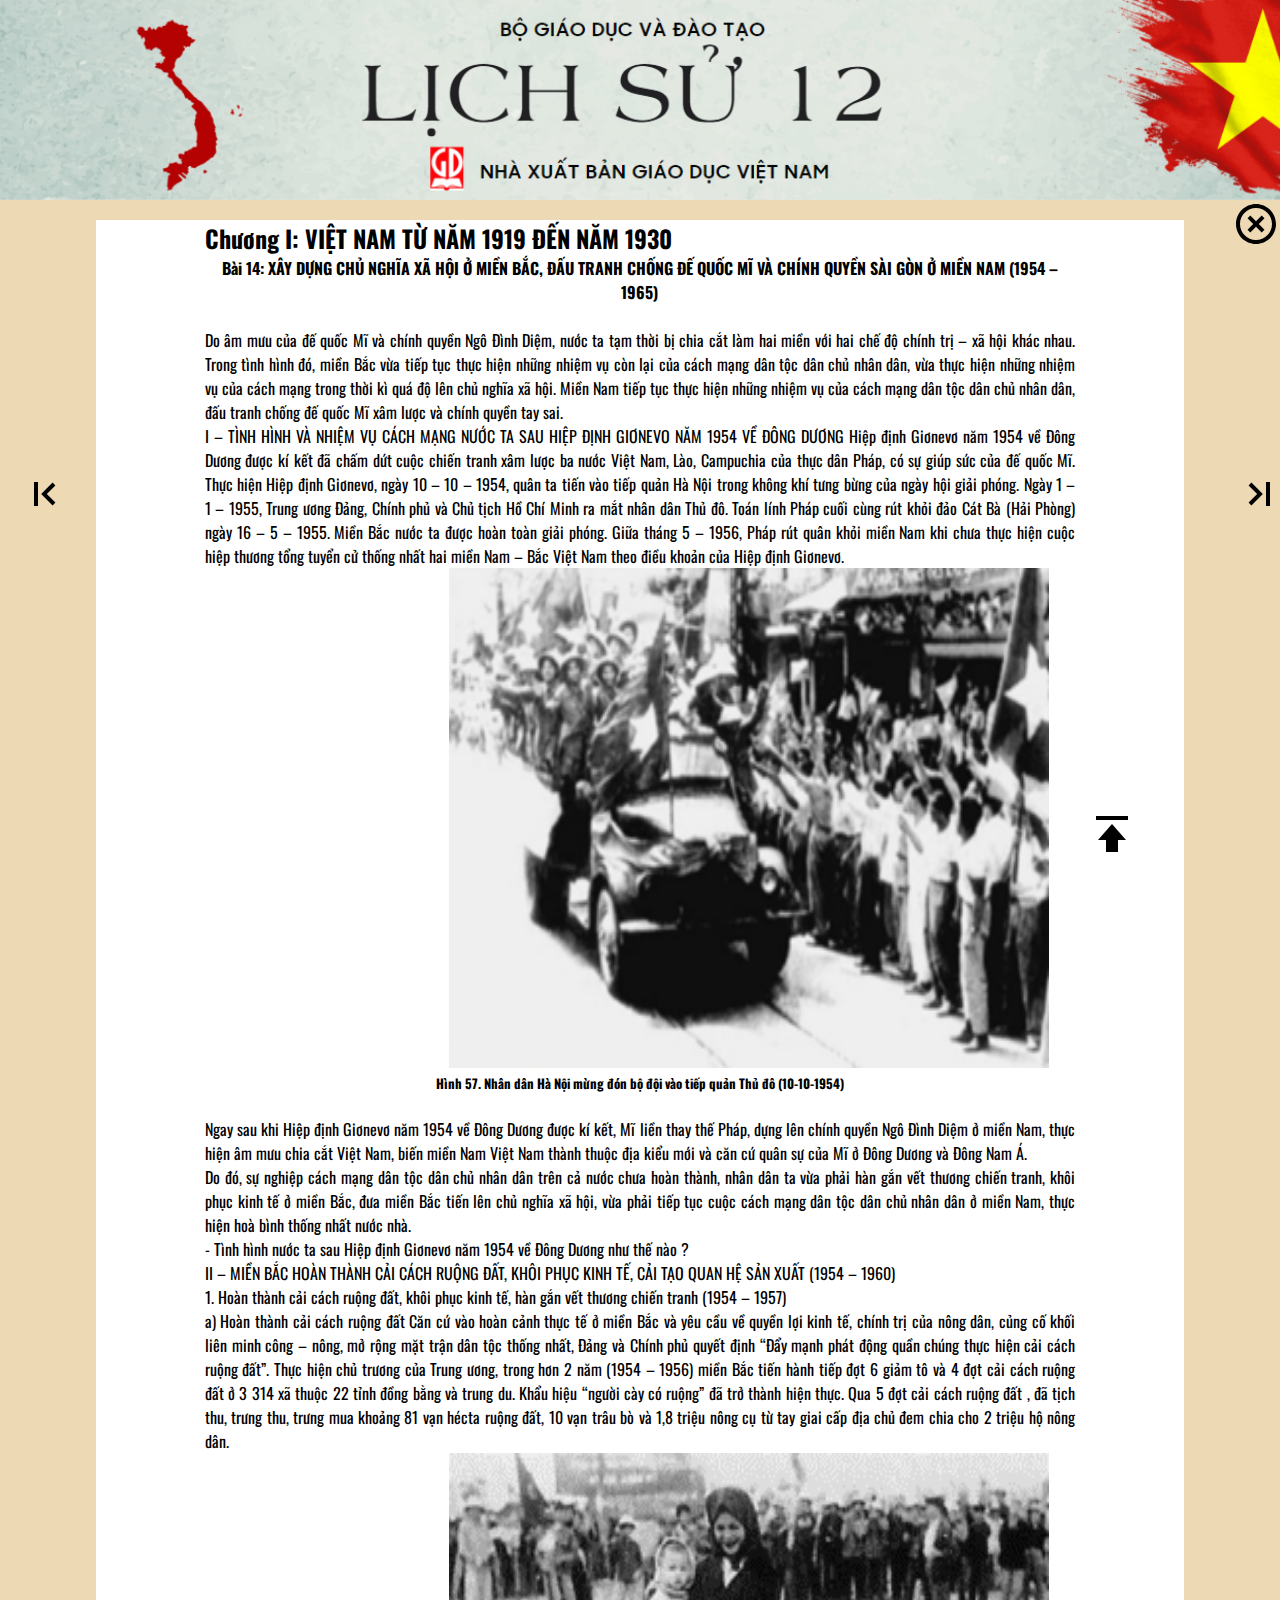
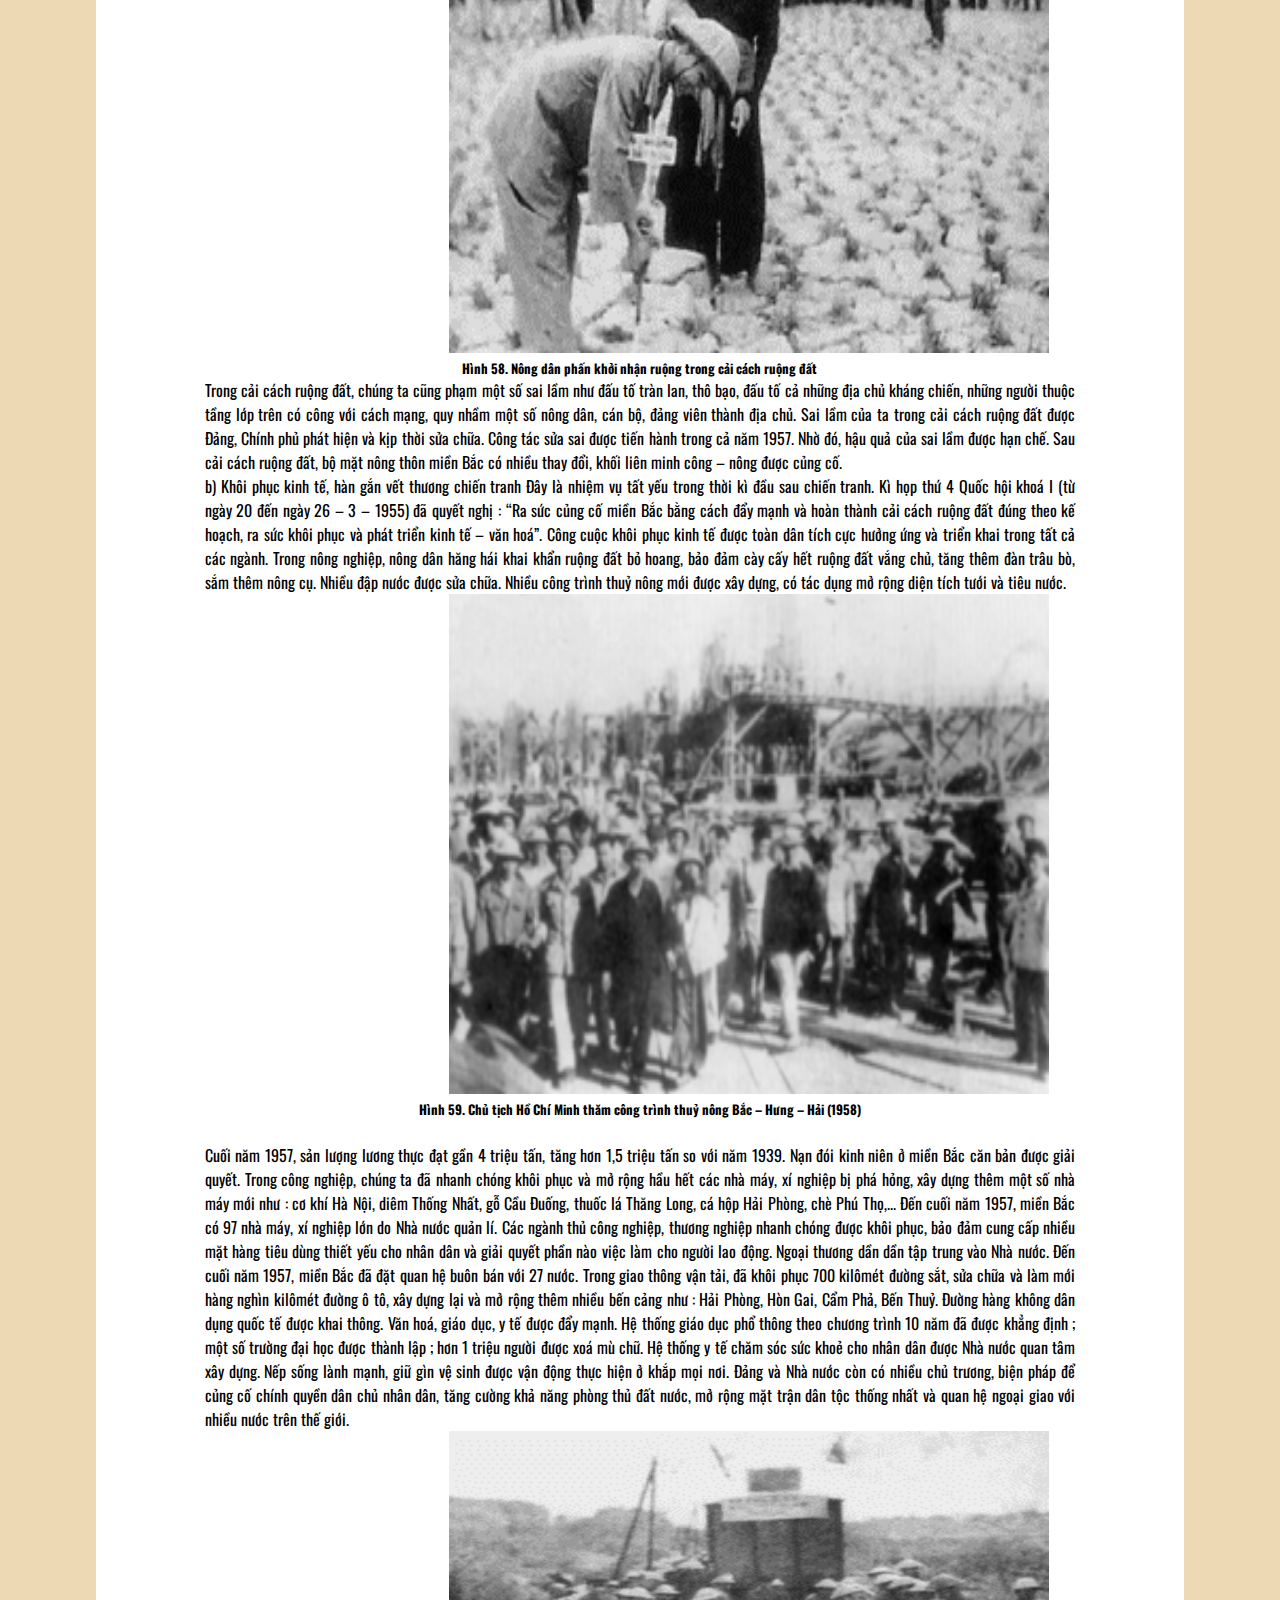
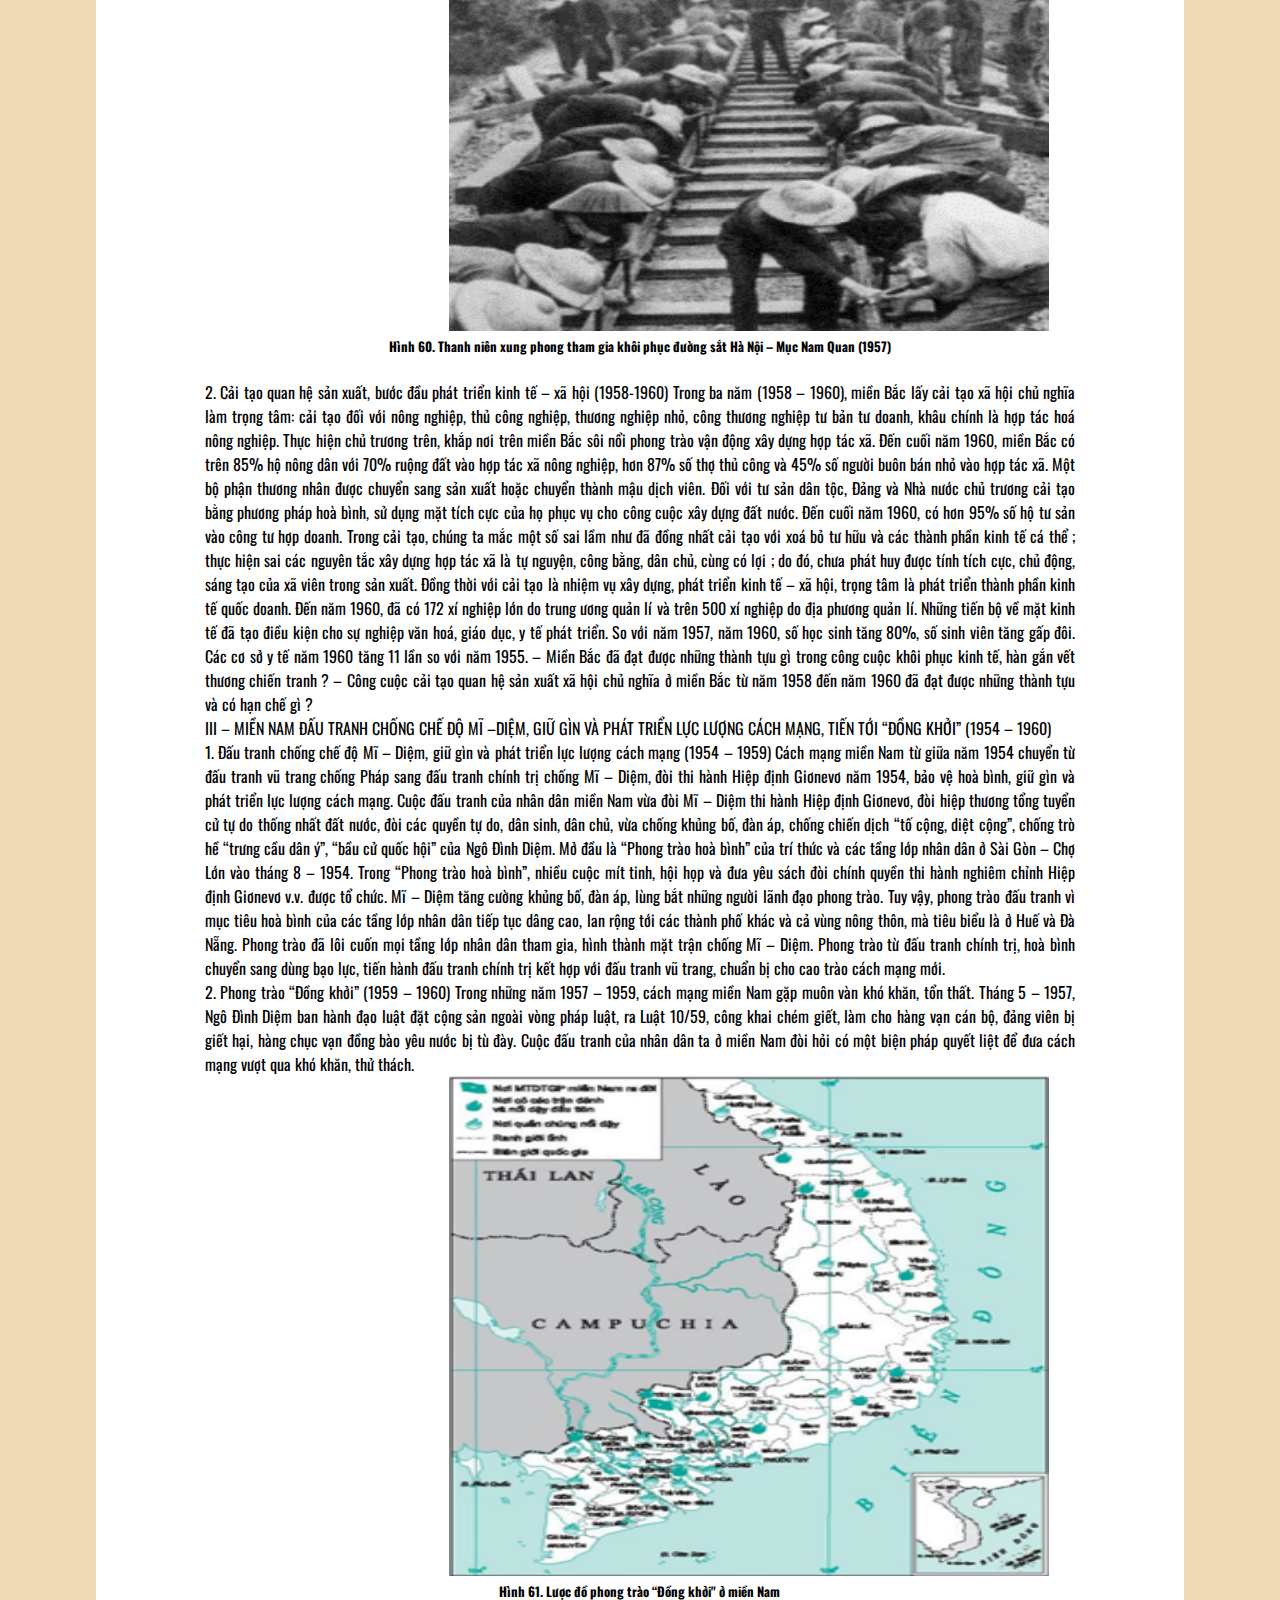
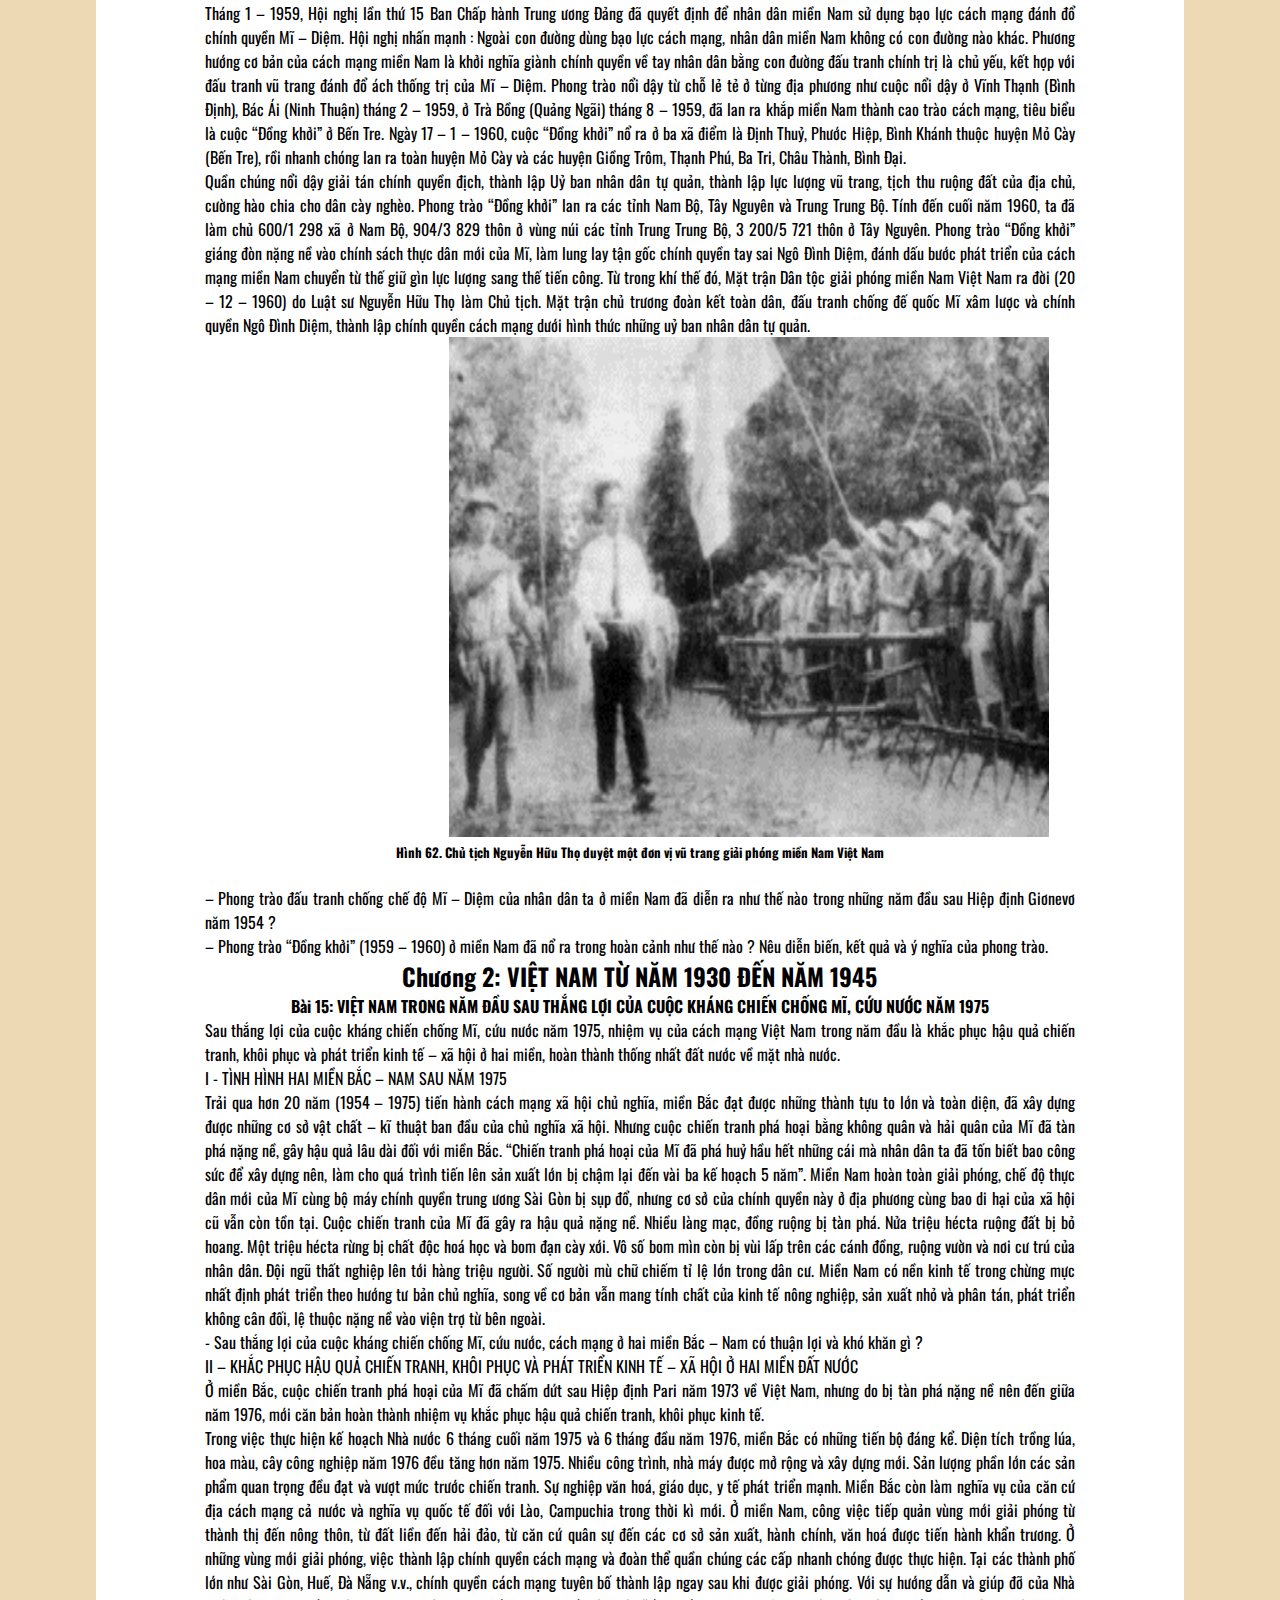
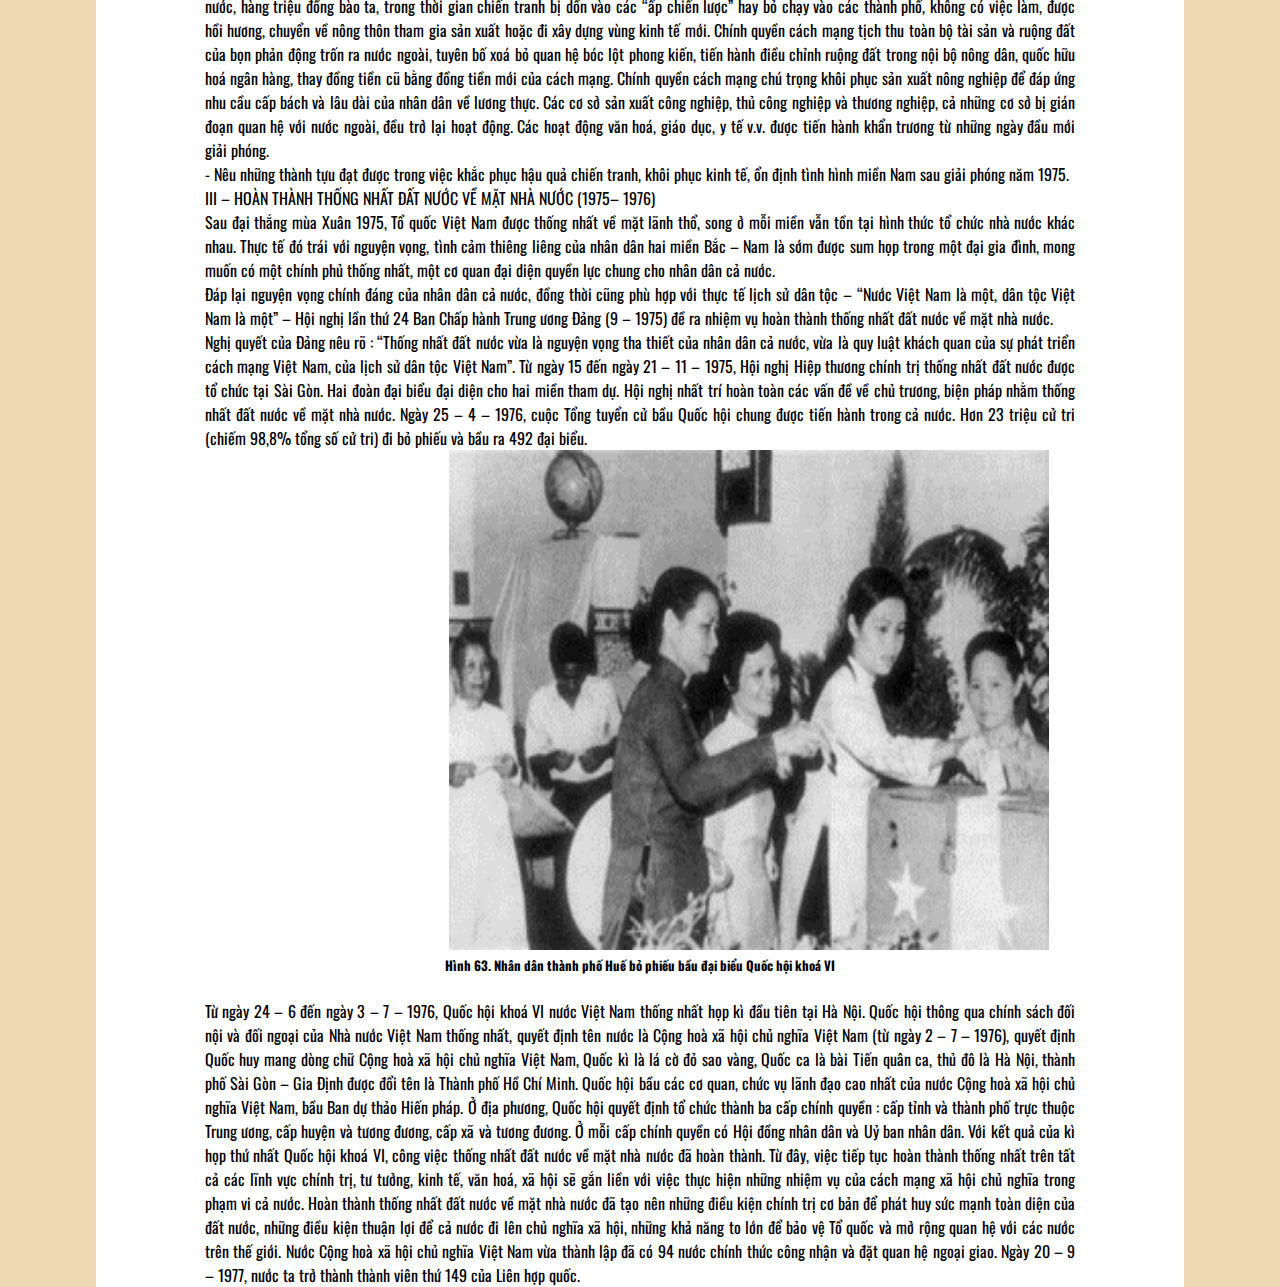
<file: zoom_chuong2.html>
<!DOCTYPE html>
<html lang="en">
<head>
    <meta charset="UTF-8">
    <meta name="viewport" content="width=device-width, initial-scale=1.0">
    <title>SÁCH GIÁO KHOA LỊCH SỬ 12</title>
    <link rel="stylesheet" href="zoom.css">
    <link rel="preconnect" href="https://fonts.googleapis.com">
<link rel="preconnect" href="https://fonts.gstatic.com" crossorigin>
<link href="https://fonts.googleapis.com/css2?family=Oswald:wght@200..700&display=swap" rel="stylesheet">
<!-- icon -->
<link href='https://unpkg.com/boxicons@2.1.4/css/boxicons.min.css' rel='stylesheet'>
</head>
<body>
    <header id="top">
        <div class="image_header"></div>
    </header>
    
    <div class="x">
        <a href="chuong2.html">
            <img src="[data-uri]"/>
        </a>
    </div>
    <div class="box">
        <div class="center">
            <div class="book_page">
                <div class="book">
                    <h2 class="chuong2-text" id="chuong2_topic">
                        Chương I: VIỆT NAM TỪ NĂM 1919 ĐẾN NĂM 1930                            
                    </h2>
                    <p class="chuong2-text" id="chuong2_part2">
                        <p style="text-align: center; font-weight: bold;"> Bài 14: XÂY DỰNG CHỦ NGHĨA XÃ HỘI Ở MIỀN BẮC, ĐẤU TRANH CHỐNG ĐẾ QUỐC MĨ VÀ CHÍNH QUYỀN SÀI GÒN Ở MIỀN NAM (1954 – 1965)</p>
<br>Do âm mưu của đế quốc Mĩ và chính quyền Ngô Đình Diệm, nước ta tạm thời bị chia cắt làm hai miền với hai chế độ chính trị – xã hội khác nhau. Trong tình hình đó, miền Bắc vừa tiếp tục thực hiện những nhiệm vụ còn lại của cách mạng dân tộc dân chủ nhân dân, vừa thực hiện những nhiệm vụ của cách mạng trong thời kì quá độ lên chủ nghĩa xã hội. Miền Nam tiếp tục thực hiện những nhiệm vụ của cách mạng dân tộc dân chủ nhân dân, đấu tranh chống đế quốc Mĩ xâm lược và chính quyền tay sai.
<br>I – TÌNH HÌNH VÀ NHIỆM VỤ CÁCH MẠNG NƯỚC TA SAU HIỆP ĐỊNH GIƠNEVO NĂM 1954 VỀ ĐÔNG DƯƠNG
Hiệp định Giơnevơ năm 1954 về Đông Dương được kí kết đã chấm dứt cuộc chiến tranh xâm lược ba nước Việt Nam, Lào, Campuchia của thực dân Pháp, có sự giúp sức của đế quốc Mĩ.
Thực hiện Hiệp định Giơnevơ, ngày 10 – 10 – 1954, quân ta tiến vào tiếp quản Hà Nội trong không khí tưng bừng của ngày hội giải phóng. Ngày 1 – 1 – 1955, Trung ương Đảng, Chính phủ và Chủ tịch Hồ Chí Minh ra mắt nhân dân Thủ đô. Toán lính Pháp cuối cùng rút khỏi đảo Cát Bà (Hải Phòng) ngày 16 – 5 – 1955. Miền Bắc nước ta được hoàn toàn giải phóng.
Giữa tháng 5 – 1956, Pháp rút quân khỏi miền Nam khi chưa thực hiện cuộc hiệp thương tổng tuyển cử thống nhất hai miền Nam – Bắc Việt Nam theo điều khoản của Hiệp định Giơnevơ.
<div> <p style="text-align: center;">
    <img style="text-align: center; width: 600px; height: 500px;" src="./hinh57.png" alt="Mô tả ảnh"></p>
        <h2 style="text-align: center; font-size: small;">Hình 57. Nhân dân Hà Nội mừng đón bộ đội vào tiếp quản Thủ đô (10-10-1954)</h2></div>
        <p class="chuong2-text" id="chuong2_part2">
        <br>Ngay sau khi Hiệp định Giơnevơ năm 1954 về Đông Dương được kí kết, Mĩ liền thay thế Pháp, dựng lên chính quyền Ngô Đình Diệm ở miền Nam, thực hiện âm mưu chia cắt Việt Nam, biến miền Nam Việt Nam thành thuộc địa kiểu mới và căn cứ quân sự của Mĩ ở Đông Dương và Đông Nam Á.
<br>Do đó, sự nghiệp cách mạng dân tộc dân chủ nhân dân trên cả nước chưa hoàn thành, nhân dân ta vừa phải hàn gắn vết thương chiến tranh, khôi phục kinh tế ở miền Bắc, đưa miền Bắc tiến lên chủ nghĩa xã hội, vừa phải tiếp tục cuộc cách mạng dân tộc dân chủ nhân dân ở miền Nam, thực hiện hoà bình thống nhất nước nhà.
<br>- Tình hình nước ta sau Hiệp định Giơnevơ năm 1954 về Đông Dương như thế nào ?
<br>II – MIỀN BẮC HOÀN THÀNH CẢI CÁCH RUỘNG ĐẤT, KHÔI PHỤC KINH TẾ, CẢI TẠO QUAN HỆ SẢN XUẤT (1954 – 1960)
<br>1. Hoàn thành cải cách ruộng đất, khôi phục kinh tế, hàn gắn vết thương chiến tranh (1954 – 1957)
<br>a) Hoàn thành cải cách ruộng đất
Căn cứ vào hoàn cảnh thực tế ở miền Bắc và yêu cầu về quyền lợi kinh tế, chính trị của nông dân, củng cố khối liên minh công – nông, mở rộng mặt trận dân tộc thống nhất, Đảng và Chính phủ quyết định “Đẩy mạnh phát động quần chúng thực hiện cải cách ruộng đất”.
Thực hiện chủ trương của Trung ương, trong hơn 2 năm (1954 – 1956) miền Bắc tiến hành tiếp đợt 6 giảm tô và 4 đợt cải cách ruộng đất ở 3 314 xã thuộc 22 tỉnh đồng bằng và trung du. Khẩu hiệu “người cày có ruộng” đã trở thành hiện thực.
Qua 5 đợt cải cách ruộng đất , đã tịch thu, trưng thu, trưng mua khoảng 81 vạn hécta ruộng đất, 10 vạn trâu bò và 1,8 triệu nông cụ từ tay giai cấp địa chủ đem chia cho 2 triệu hộ nông dân.
<p style="text-align: center;">
<img style="text-align: center; width: 600px; height: 500px;" src="./hinh58.png" alt="Mô tả ảnh"></p>
    <h2 style="text-align: center; font-size: small;">Hình 58. Nông dân phấn khởi nhận ruộng trong cải cách ruộng đất</h2>
</p>
<p class="chuong2-text" id="chuong2_part2">
Trong cải cách ruộng đất, chúng ta cũng phạm một số sai lầm như đấu tố tràn lan, thô bạo, đấu tố cả những địa chủ kháng chiến, những người thuộc tầng lớp trên có công với cách mạng, quy nhầm một số nông dân, cán bộ, đảng viên thành địa chủ.
Sai lầm của ta trong cải cách ruộng đất được Đảng, Chính phủ phát hiện và kịp thời sửa chữa. Công tác sửa sai được tiến hành trong cả năm 1957. Nhờ đó, hậu quả của sai lầm được hạn chế. Sau cải cách ruộng đất, bộ mặt nông thôn miền Bắc có nhiều thay đổi, khối liên minh công – nông được củng cố.
<br>b) Khôi phục kinh tế, hàn gắn vết thương chiến tranh
Đây là nhiệm vụ tất yếu trong thời kì đầu sau chiến tranh. Kì họp thứ 4 Quốc hội khoá I (từ ngày 20 đến ngày 26 – 3 – 1955) đã quyết nghị : “Ra sức củng cố miền Bắc bằng cách đẩy mạnh và hoàn thành cải cách ruộng đất đúng theo kế hoạch, ra sức khôi phục và phát triển kinh tế – văn hoá”.
Công cuộc khôi phục kinh tế được toàn dân tích cực hưởng ứng và triển khai trong tất cả các ngành.
Trong nông nghiệp, nông dân hăng hái khai khẩn ruộng đất bỏ hoang, bảo đảm cày cấy hết ruộng đất vắng chủ, tăng thêm đàn trâu bò, sắm thêm nông cụ. Nhiều đập nước được sửa chữa. Nhiều công trình thuỷ nông mới được xây dựng, có tác dụng mở rộng diện tích tưới và tiêu nước.
<p style="text-align: center;">
<img style="text-align: center; width: 600px; height: 500px;" src="./hinh59.png" alt="Mô tả ảnh"></p>
    <h2 style="text-align: center; font-size: small;">Hình 59. Chủ tịch Hồ Chí Minh thăm công trình thuỷ nông Bắc – Hưng – Hải (1958)</h2>
</p>
<p class="chuong2-text" id="chuong2_part2">
<br>Cuối năm 1957, sản lượng lương thực đạt gần 4 triệu tấn, tăng hơn 1,5 triệu tấn so với năm 1939. Nạn đói kinh niên ở miền Bắc căn bản được giải quyết.
Trong công nghiệp, chúng ta đã nhanh chóng khôi phục và mở rộng hầu hết các nhà máy, xí nghiệp bị phá hỏng, xây dựng thêm một số nhà máy mới như : cơ khí Hà Nội, diêm Thống Nhất, gỗ Cầu Đuống, thuốc lá Thăng Long, cá hộp Hải Phòng, chè Phú Thọ,... Đến cuối năm 1957, miền Bắc có 97 nhà máy, xí nghiệp lớn do Nhà nước quản lí.
Các ngành thủ công nghiệp, thương nghiệp nhanh chóng được khôi phục, bảo đảm cung cấp nhiều mặt hàng tiêu dùng thiết yếu cho nhân dân và giải quyết phần nào việc làm cho người lao động. Ngoại thương dần dần tập trung vào Nhà nước. Đến cuối năm 1957, miền Bắc đã đặt quan hệ buôn bán với 27 nước.
Trong giao thông vận tải, đã khôi phục 700 kilômét đường sắt, sửa chữa và làm mới hàng nghìn kilômét đường ô tô, xây dựng lại và mở rộng thêm nhiều bến cảng như : Hải Phòng, Hòn Gai, Cẩm Phả, Bến Thuỷ. Đường hàng không dân dụng quốc tế được khai thông.
Văn hoá, giáo dục, y tế được đẩy mạnh. Hệ thống giáo dục phổ thông theo chương trình 10 năm đã được khẳng định ; một số trường đại học được thành lập ; hơn 1 triệu người được xoá mù chữ.
Hệ thống y tế chăm sóc sức khoẻ cho nhân dân được Nhà nước quan tâm xây dựng. Nếp sống lành mạnh, giữ gìn vệ sinh được vận động thực hiện ở khắp mọi nơi.
Đảng và Nhà nước còn có nhiều chủ trương, biện pháp để củng cố chính quyền dân chủ nhân dân, tăng cường khả năng phòng thủ đất nước, mở rộng mặt trận dân tộc thống nhất và quan hệ ngoại giao với nhiều nước trên thế giới.
<p style="text-align: center;">
<img style="text-align: center; width: 600px; height: 500px;" src="./hinh60.png" alt="Mô tả ảnh"></p>
    <h2 style="text-align: center; font-size: small;">Hình 60. Thanh niên xung phong tham gia khôi phục  đường sắt Hà Nội – Mục Nam Quan (1957)</h2>
</p>
<p class="chuong2-text" id="chuong2_part2">
<br>2. Cải tạo quan hệ sản xuất, bước đầu phát triển kinh tế – xã hội (1958-1960)
Trong ba năm (1958 – 1960), miền Bắc lấy cải tạo xã hội chủ nghĩa làm trọng tâm: cải tạo đối với nông nghiệp, thủ công nghiệp, thương nghiệp nhỏ, công thương nghiệp tư bản tư doanh, khâu chính là hợp tác hoá nông nghiệp.
Thực hiện chủ trương trên, khắp nơi trên miền Bắc sôi nổi phong trào vận động xây dựng hợp tác xã.
Đến cuối năm 1960, miền Bắc có trên 85% hộ nông dân với 70% ruộng đất vào hợp tác xã nông nghiệp, hơn 87% số thợ thủ công và 45% số người buôn bán nhỏ vào hợp tác xã. Một bộ phận thương nhân được chuyển sang sản xuất hoặc chuyển thành mậu dịch viên.
Đối với tư sản dân tộc, Đảng và Nhà nước chủ trương cải tạo bằng phương pháp hoà bình, sử dụng mặt tích cực của họ phục vụ cho công cuộc xây dựng đất nước. Đến cuối năm 1960, có hơn 95% số hộ tư sản vào công tư hợp doanh.
Trong cải tạo, chúng ta mắc một số sai lầm như đã đồng nhất cải tạo với xoá bỏ tư hữu và các thành phần kinh tế cá thể ; thực hiện sai các nguyên tắc xây dựng hợp tác xã là tự nguyện, công bằng, dân chủ, cùng có lợi ; do đó, chưa phát huy được tính tích cực, chủ động, sáng tạo của xã viên trong sản xuất.
Đồng thời với cải tạo là nhiệm vụ xây dựng, phát triển kinh tế – xã hội, trọng tâm là phát triển thành phần kinh tế quốc doanh. Đến năm 1960, đã có 172 xí nghiệp lớn do trung ương quản lí và trên 500 xí nghiệp do địa phương quản lí.
Những tiến bộ về mặt kinh tế đã tạo điều kiện cho sự nghiệp văn hoá, giáo dục, y tế phát triển. So với năm 1957, năm 1960, số học sinh tăng 80%, số sinh viên tăng gấp đôi. Các cơ sở y tế năm 1960 tăng 11 lần so với năm 1955.
– Miền Bắc đã đạt được những thành tựu gì trong công cuộc khôi phục kinh tế, hàn gắn vết thương chiến tranh ?
– Công cuộc cải tạo quan hệ sản xuất xã hội chủ nghĩa ở miền Bắc từ năm 1958 đến năm 1960 đã đạt được những thành tựu và có hạn chế gì ?
<br>III – MIỀN NAM ĐẤU TRANH CHỐNG CHẾ ĐỘ MĨ –DIỆM, GIỮ GÌN VÀ PHÁT TRIỂN LỰC LƯỢNG CÁCH MẠNG, TIẾN TỚI “ĐỒNG KHỞI” (1954 – 1960)
<br>1. Đấu tranh chống chế độ Mĩ – Diệm, giữ gìn và phát triển lực lượng cách mạng (1954 – 1959)
Cách mạng miền Nam từ giữa năm 1954 chuyển từ đấu tranh vũ trang chống Pháp sang đấu tranh chính trị chống Mĩ – Diệm, đòi thi hành Hiệp định Giơnevơ năm 1954, bảo vệ hoà bình, giữ gìn và phát triển lực lượng cách mạng.
Cuộc đấu tranh của nhân dân miền Nam vừa đòi Mĩ – Diệm thi hành Hiệp định Giơnevơ, đòi hiệp thương tổng tuyển cử tự do thống nhất đất nước, đòi các quyền tự do, dân sinh, dân chủ, vừa chống khủng bố, đàn áp, chống chiến dịch “tố cộng, diệt cộng”, chống trò hề “trưng cầu dân ý”, “bầu cử quốc hội” của Ngô Đình Diệm.
Mở đầu là “Phong trào hoà bình” của trí thức và các tầng lớp nhân dân ở Sài Gòn – Chợ Lớn vào tháng 8 – 1954. Trong “Phong trào hoà bình”, nhiều cuộc mít tinh, hội họp và đưa yêu sách đòi chính quyền thi hành nghiêm chỉnh Hiệp định Giơnevơ v.v. được tổ chức.
Mĩ – Diệm tăng cường khủng bố, đàn áp, lùng bắt những người lãnh đạo phong trào. Tuy vậy, phong trào đấu tranh vì mục tiêu hoà bình của các tầng lớp nhân dân tiếp tục dâng cao, lan rộng tới các thành phố khác và cả vùng nông thôn, mà tiêu biểu là ở Huế và Đà Nẵng. Phong trào đã lôi cuốn mọi tầng lớp nhân dân tham gia, hình thành mặt trận chống Mĩ – Diệm. Phong trào từ đấu tranh chính trị, hoà bình chuyển sang dùng bạo lực, tiến hành đấu tranh chính trị kết hợp với đấu tranh vũ trang, chuẩn bị cho cao trào cách mạng mới.
<br>2. Phong trào “Đồng khởi” (1959 – 1960)
Trong những năm 1957 – 1959, cách mạng miền Nam gặp muôn vàn khó khăn, tổn thất. Tháng 5 – 1957, Ngô Đình Diệm ban hành đạo luật đặt cộng sản ngoài vòng pháp luật, ra Luật 10/59, công khai chém giết, làm cho hàng vạn cán bộ, đảng viên bị giết hại, hàng chục vạn đồng bào yêu nước bị tù đày. Cuộc đấu tranh của nhân dân ta ở miền Nam đòi hỏi có một biện pháp quyết liệt để đưa cách mạng vượt qua khó khăn, thử thách.
<p style="text-align: center;">
<img style="text-align: center; width: 600px; height: 500px;" src="./hinh61.png" alt="Mô tả ảnh"></p>
    <h2 style="text-align: center; font-size: small;">Hình 61. Lược đồ phong trào “Đồng khởi" ở miền Nam</h2>
</p>
<p class="chuong2-text" id="chuong2_part2">
Tháng 1 – 1959, Hội nghị lần thứ 15 Ban Chấp hành Trung ương Đảng đã quyết định để nhân dân miền Nam sử dụng bạo lực cách mạng đánh đổ chính quyền Mĩ – Diệm. Hội nghị nhấn mạnh : Ngoài con đường dùng bạo lực cách mạng, nhân dân miền Nam không có con đường nào khác. Phương hướng cơ bản của cách mạng miền Nam là khởi nghĩa giành chính quyền về tay nhân dân bằng con đường đấu tranh chính trị là chủ yếu, kết hợp với đấu tranh vũ trang đánh đổ ách thống trị của Mĩ – Diệm.
Phong trào nổi dậy từ chỗ lẻ tẻ ở từng địa phương như cuộc nổi dậy ở Vĩnh Thạnh (Bình Định), Bác Ái (Ninh Thuận) tháng 2 – 1959, ở Trà Bồng (Quảng Ngãi) tháng 8 – 1959, đã lan ra khắp miền Nam thành cao trào cách mạng, tiêu biểu là cuộc “Đồng khởi” ở Bến Tre.
Ngày 17 – 1 – 1960, cuộc “Đồng khởi” nổ ra ở ba xã điểm là Định Thuỷ, Phước Hiệp, Bình Khánh thuộc huyện Mỏ Cày (Bến Tre), rồi nhanh chóng lan ra toàn huyện Mỏ Cày và các huyện Giồng Trôm, Thạnh Phú, Ba Tri, Châu Thành, Bình Đại.
<br>Quần chúng nổi dậy giải tán chính quyền địch, thành lập Uỷ ban nhân dân tự quản, thành lập lực lượng vũ trang, tịch thu ruộng đất của địa chủ, cường hào chia cho dân cày nghèo.
Phong trào “Đồng khởi” lan ra các tỉnh Nam Bộ, Tây Nguyên và Trung Trung Bộ. Tính đến cuối năm 1960, ta đã làm chủ 600/1 298 xã ở Nam Bộ, 904/3 829 thôn ở vùng núi các tỉnh Trung Trung Bộ, 3 200/5 721 thôn ở Tây Nguyên.
Phong trào “Đồng khởi” giáng đòn nặng nề vào chính sách thực dân mới của Mĩ, làm lung lay tận gốc chính quyền tay sai Ngô Đình Diệm, đánh dấu bước phát triển của cách mạng miền Nam chuyển từ thế giữ gìn lực lượng sang thế tiến công.
Từ trong khí thế đó, Mặt trận Dân tộc giải phóng miền Nam Việt Nam ra đời (20 – 12 – 1960) do Luật sư Nguyễn Hữu Thọ làm Chủ tịch. Mặt trận chủ trương đoàn kết toàn dân, đấu tranh chống đế quốc Mĩ xâm lược và chính quyền Ngô Đình Diệm, thành lập chính quyền cách mạng dưới hình thức những uỷ ban nhân dân tự quản.
<p style="text-align: center;">
    <img style="text-align: center; width: 600px; height: 500px;" src="./hinh62.png" alt="Mô tả ảnh"></p>
        <h2 style="text-align: center; font-size: small;">Hình 62. Chủ tịch Nguyễn Hữu Thọ duyệt một đơn vị vũ trang giải phóng miền Nam Việt Nam</h2>    
    </p>
    <p class="chuong2-text" id="chuong2_part2">
        <br>– Phong trào đấu tranh chống chế độ Mĩ – Diệm của nhân dân ta ở miền Nam đã diễn ra như thế nào trong những năm đầu sau Hiệp định Giơnevơ năm 1954 ?
<br>– Phong trào “Đồng khởi” (1959 – 1960) ở miền Nam đã nổ ra trong hoàn cảnh như thế nào ? Nêu diễn biến, kết quả và ý nghĩa của phong trào.

<h2 style="text-align: center;" id="chuong2-topic-2">Chương 2: VIỆT NAM TỪ NĂM 1930 ĐẾN NĂM 1945</h2>
<p class="chuong2-text" id="chuong2_part2">
<p style="text-align: center; font-weight: bold;">Bài 15: VIỆT NAM TRONG NĂM ĐẦU SAU THẮNG LỢI CỦA CUỘC KHÁNG CHIẾN CHỐNG MĨ, CỨU NƯỚC NĂM 1975</p> 
<p class="chuong2-text" id="chuong2_part2">
Sau thắng lợi của cuộc kháng chiến chống Mĩ, cứu nước năm 1975, nhiệm vụ của cách mạng Việt Nam trong năm đầu là khắc phục hậu quả chiến tranh, khôi phục và phát triển kinh tế – xã hội ở hai miền, hoàn thành thống nhất đất nước về mặt nhà nước.
<br>I - TÌNH HÌNH HAI MIỀN BẮC – NAM SAU NĂM 1975
<br>Trải qua hơn 20 năm (1954 – 1975) tiến hành cách mạng xã hội chủ nghĩa, miền Bắc đạt được những thành tựu to lớn và toàn diện, đã xây dựng được những cơ sở vật chất – kĩ thuật ban đầu của chủ nghĩa xã hội. Nhưng cuộc chiến tranh phá hoại bằng không quân và hải quân của Mĩ đã tàn phá nặng nề, gây hậu quả lâu dài đối với miền Bắc.
“Chiến tranh phá hoại của Mĩ đã phá huỷ hầu hết những cái mà nhân dân ta đã tốn biết bao công sức để xây dựng nên, làm cho quá trình tiến lên sản xuất lớn bị chậm lại đến vài ba kế hoạch 5 năm”. 
    Miền Nam hoàn toàn giải phóng, chế độ thực dân mới của Mĩ cùng bộ máy chính quyền trung ương Sài Gòn bị sụp đổ, nhưng cơ sở của chính quyền này ở địa phương cùng bao di hại của xã hội cũ vẫn còn tồn tại. Cuộc chiến tranh của Mĩ đã gây ra hậu quả nặng nề. Nhiều làng mạc, đồng ruộng bị tàn phá. Nửa triệu hécta ruộng đất bị bỏ hoang. Một triệu hécta rừng bị chất độc hoá học và bom đạn cày xới. Vô số bom mìn còn bị vùi lấp trên các cánh đồng, ruộng vườn và nơi cư trú của nhân dân. Đội ngũ thất nghiệp lên tới hàng triệu người. Số người mù chữ chiếm tỉ lệ lớn trong dân cư.
    Miền Nam có nền kinh tế trong chừng mực nhất định phát triển theo hướng tư bản chủ nghĩa, song về cơ bản vẫn mang tính chất của kinh tế nông nghiệp, sản xuất nhỏ và phân tán, phát triển không cân đối, lệ thuộc nặng nề vào viện trợ từ bên ngoài.
    <br>- Sau thắng lợi của cuộc kháng chiến chống Mĩ, cứu nước, cách mạng ở hai miền Bắc – Nam có thuận lợi và khó khăn gì ?
    <br>II – KHẮC PHỤC HẬU QUẢ CHIẾN TRANH, KHÔI PHỤC VÀ PHÁT TRIỂN KINH TẾ – XÃ HỘI Ở HAI MIỀN ĐẤT NƯỚC
    <br> Ở miền Bắc, cuộc chiến tranh phá hoại của Mĩ đã chấm dứt sau Hiệp định Pari năm 1973 về Việt Nam, nhưng do bị tàn phá nặng nề nên đến giữa năm 1976, mới căn bản hoàn thành nhiệm vụ khắc phục hậu quả chiến tranh, khôi phục kinh tế.
    <br>Trong việc thực hiện kế hoạch Nhà nước 6 tháng cuối năm 1975 và 6 tháng đầu năm 1976, miền Bắc có những tiến bộ đáng kể. Diện tích trồng lúa, hoa màu, cây công nghiệp năm 1976 đều tăng hơn năm 1975. Nhiều công trình, nhà máy được mở rộng và xây dựng mới. Sản lượng phần lớn các sản phẩm quan trọng đều đạt và vượt mức trước chiến tranh. Sự nghiệp văn hoá, giáo dục, y tế phát triển mạnh.
    Miền Bắc còn làm nghĩa vụ của căn cứ địa cách mạng cả nước và nghĩa vụ quốc tế đối với Lào, Campuchia trong thời kì mới.
    Ở miền Nam, công việc tiếp quản vùng mới giải phóng từ thành thị đến nông thôn, từ đất liền đến hải đảo, từ căn cứ quân sự đến các cơ sở sản xuất, hành chính, văn hoá được tiến hành khẩn trương.
    Ở những vùng mới giải phóng, việc thành lập chính quyền cách mạng và đoàn thể quần chúng các cấp nhanh chóng được thực hiện. Tại các thành phố lớn như Sài Gòn, Huế, Đà Nẵng v.v., chính quyền cách mạng tuyên bố thành lập ngay sau khi được giải phóng.
    Với sự hướng dẫn và giúp đỡ của Nhà nước, hàng triệu đồng bào ta, trong thời gian chiến tranh bị dồn vào các “ấp chiến lược” hay bỏ chạy vào các thành phố, không có việc làm, được hồi hương, chuyển về nông thôn tham gia sản xuất hoặc đi xây dựng vùng kinh tế mới.
    Chính quyền cách mạng tịch thu toàn bộ tài sản và ruộng đất của bọn phản động trốn ra nước ngoài, tuyên bố xoá bỏ quan hệ bóc lột phong kiến, tiến hành điều chỉnh ruộng đất trong nội bộ nông dân, quốc hữu hoá ngân hàng, thay đồng tiền cũ bằng đồng tiền mới của cách mạng.
    Chính quyền cách mạng chú trọng khôi phục sản xuất nông nghiệp để đáp ứng nhu cầu cấp bách và lâu dài của nhân dân về lương thực. Các cơ sở sản xuất công nghiệp, thủ công nghiệp và thương nghiệp, cả những cơ sở bị gián đoạn quan hệ với nước ngoài, đều trở lại hoạt động.
    Các hoạt động văn hoá, giáo dục, y tế v.v. được tiến hành khẩn trương từ những ngày đầu mới giải phóng.
    <br> - Nêu những thành tựu đạt được trong việc khắc phục hậu quả chiến tranh, khôi phục kinh tế, ổn định tình hình miền Nam sau giải phóng năm 1975.
    <br>III – HOÀN THÀNH THỐNG NHẤT ĐẤT NƯỚC VỀ MẶT NHÀ NƯỚC (1975– 1976)
    <br> Sau đại thắng mùa Xuân 1975, Tổ quốc Việt Nam được thống nhất về mặt lãnh thổ, song ở mỗi miền vẫn tồn tại hình thức tổ chức nhà nước khác nhau. Thực tế đó trái với nguyện vọng, tình cảm thiêng liêng của nhân dân hai miền Bắc – Nam là sớm được sum họp trong một đại gia đình, mong muốn có một chính phủ thống nhất, một cơ quan đại diện quyền lực chung cho nhân dân cả nước.
    <br>Đáp lại nguyện vọng chính đáng của nhân dân cả nước, đồng thời cũng phù hợp với thực tế lịch sử dân tộc – “Nước Việt Nam là một, dân tộc Việt Nam là một” – Hội nghị lần thứ 24 Ban Chấp hành Trung ương Đảng (9 – 1975) đề ra nhiệm vụ hoàn thành thống nhất đất nước về mặt nhà nước.
    <br>Nghị quyết của Đảng nêu rõ : “Thống nhất đất nước vừa là nguyện vọng tha thiết của nhân dân cả nước, vừa là quy luật khách quan của sự phát triển cách mạng Việt Nam, của lịch sử dân tộc Việt Nam”.
    Từ ngày 15 đến ngày 21 – 11 – 1975, Hội nghị Hiệp thương chính trị thống nhất đất nước được tổ chức tại Sài Gòn. Hai đoàn đại biểu đại diện cho hai miền tham dự. Hội nghị nhất trí hoàn toàn các vấn đề về chủ trương, biện pháp nhằm thống nhất đất nước về mặt nhà nước.
    Ngày 25 – 4 – 1976, cuộc Tổng tuyển cử bầu Quốc hội chung được tiến hành trong cả nước. Hơn 23 triệu cử tri (chiếm 98,8% tổng số cử tri) đi bỏ phiếu và bầu ra 492 đại biểu.
    <p style="text-align: center;">
        <img style="text-align: center; width: 600px; height: 500px;" src="./hinh84.png" alt="Mô tả ảnh"></p>
            <h2 style="text-align: center; font-size: small;">Hình 63. Nhân dân thành phố Huế bỏ phiếu bầu đại biểu Quốc hội khoá VI</h2>    

            <p class="chuong2-text" id="chuong2_part2">
<br>Từ ngày 24 – 6 đến ngày 3 – 7 – 1976, Quốc hội khoá VI nước Việt Nam thống nhất họp kì đầu tiên tại Hà Nội.
    Quốc hội thông qua chính sách đối nội và đối ngoại của Nhà nước Việt Nam thống nhất, quyết định tên nước là Cộng hoà xã hội chủ nghĩa Việt Nam (từ ngày 2 – 7 – 1976), quyết định Quốc huy mang dòng chữ Cộng hoà xã hội chủ nghĩa Việt Nam, Quốc kì là lá cờ đỏ sao vàng, Quốc ca là bài Tiến quân ca, thủ đô là Hà Nội, thành phố Sài Gòn – Gia Định được đổi tên là Thành phố Hồ Chí Minh.
    Quốc hội bầu các cơ quan, chức vụ lãnh đạo cao nhất của nước Cộng hoà xã hội chủ nghĩa Việt Nam, bầu Ban dự thảo Hiến pháp.
Ở địa phương, Quốc hội quyết định tổ chức thành ba cấp chính quyền : cấp tỉnh và thành phố trực thuộc Trung ương, cấp huyện và tương đương, cấp xã và tương đương. Ở mỗi cấp chính quyền có Hội đồng nhân dân và Uỷ ban nhân dân.
    Với kết quả của kì họp thứ nhất Quốc hội khoá VI, công việc thống nhất đất nước về mặt nhà nước đã hoàn thành. Từ đây, việc tiếp tục hoàn thành thống nhất trên tất cả các lĩnh vực chính trị, tư tưởng, kinh tế, văn hoá, xã hội sẽ gắn liền với việc thực hiện những nhiệm vụ của cách mạng xã hội chủ nghĩa trong phạm vi cả nước.
    Hoàn thành thống nhất đất nước về mặt nhà nước đã tạo nên những điều kiện chính trị cơ bản để phát huy sức mạnh toàn diện của đất nước, những điều kiện thuận lợi để cả nước đi lên chủ nghĩa xã hội, những khả năng to lớn để bảo vệ Tổ quốc và mở rộng quan hệ với các nước trên thế giới.
    Nước Cộng hoà xã hội chủ nghĩa Việt Nam vừa thành lập đã có 94 nước chính thức công nhận và đặt quan hệ ngoại giao. Ngày 20 – 9 – 1977, nước ta trở thành thành viên thứ 149 của Liên hợp quốc.

                    </p>         
                    </p>
                </div>
            </div>
        </div>
    </div>
    <a href="#top">
        <div class="top">
            <img src="[data-uri]"/>
        </div>
    </a>
    <a href="index.html">
        <div class="back-page">
            <img src="[data-uri]"/>
        </div>
    </a>
    <a href="loimodau.html">
        <div class="skip-page">
            <img src="[data-uri]"/>
        </div>
    </a>

</body>
</html>
</file>
<file: zoom.css>
*{
	padding: 0;
	margin: 0;
	box-sizing: border-box;
	text-decoration: none;
	scroll-behavior: smooth;
	font-family: "Oswald", sans-serif;
	font-optical-sizing: auto;
}

:root{
	--bg-color: #edd9b3;
	--text-color: #000;
	--white-text: #fff;
	--secound-color: #CCC8AA;
	--main-color: #b60f0a;
	--big-font: 5rem;
	--h2-font: 3rem;
	--p-font: 1.1rem;
}

body {
    background-color: var(--bg-color);
}


.center {
	margin-top: 20px;
    background-color: #fff;
    width: 85%;
	margin-left: 7.5%;
    height: 60%;
	text-align: justify;
}

.book_page {
	width: 80%;
	margin-left: 10%;
	font-weight: 400;
}

.box img{
	width: 50%;
	height: auto;
	align-items: center;
	margin-left: 25%;
}

.action_button {
	width: 100%;
	align-items: center;
	text-align: center;
	color: var(--text-color);
    margin-top: 10px;
}
.button {
	width: 20%;
	list-style: none;
	display: block;
	margin-left: auto;
	margin-right: auto;
	background-color: white;
	border-radius: 100px;
}

.button li{
	display: inline;
}

.button a {
	color: var(--text-color);
	font-size: var(--h2-font);
}

.x {
    float: right;
}

header {
	width: 100%;
	height: 200px;
	background-image: url(img/Background.png);
	background-repeat: no-repeat;
	background-size: cover;
	background-position: center;
	z-index: 1000;
}

.back-page {
	position: fixed;
	width: 5%;
	height: 100%;
	top: 250px;
	right: 95%;
}

.back-page:hover {
	background-color: white;
}
.back-page img {
	margin-top: 200px;
	align-items: center;
	padding: 20px;
}

.skip-page {
	position: fixed;
	width: 5%;
	height: 100%;
	top: 250px;
	left: 95%;
}

.skip-page:hover {
	background-color: white;
}
.skip-page img {
	margin-top: 200px;
	align-items: center;
	padding: 20px;
}
.top {
	position: fixed;
	width: 5%;
	top: 90%;
	left: 85%;
}
</file>
